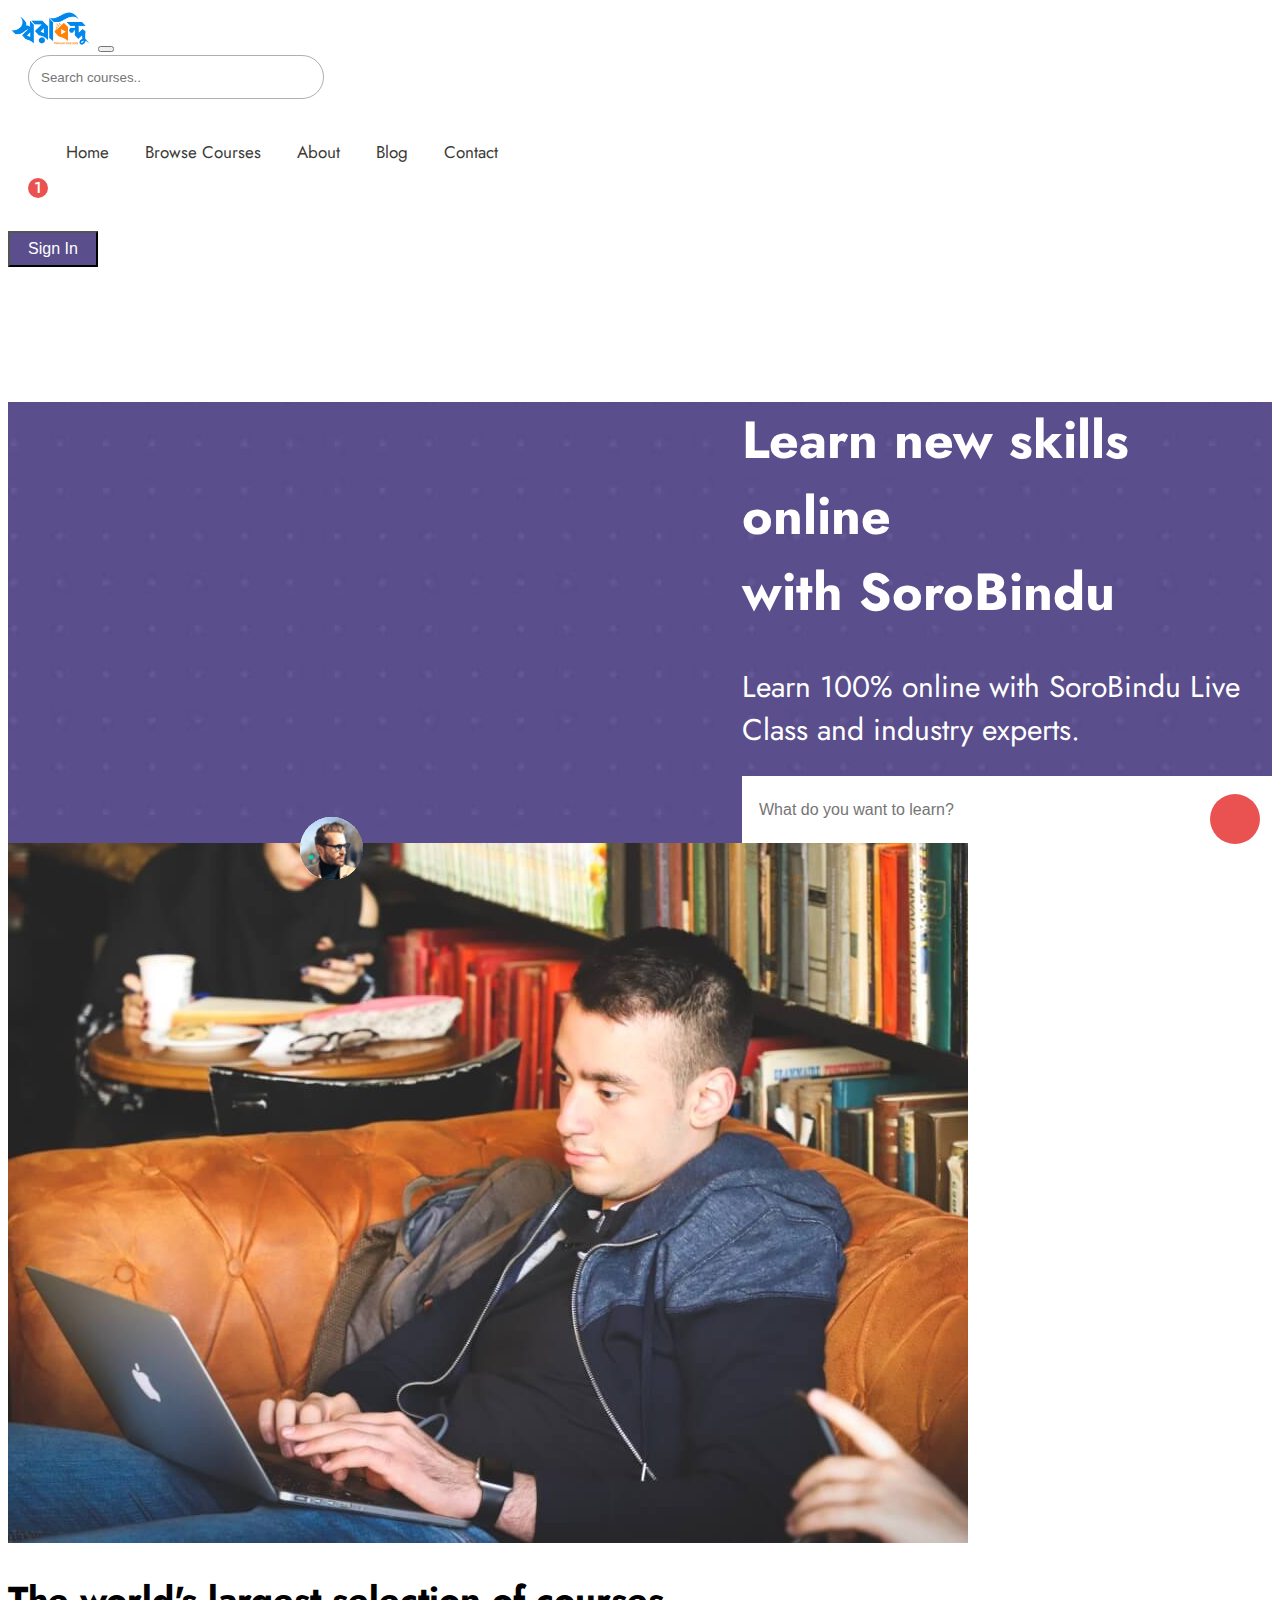
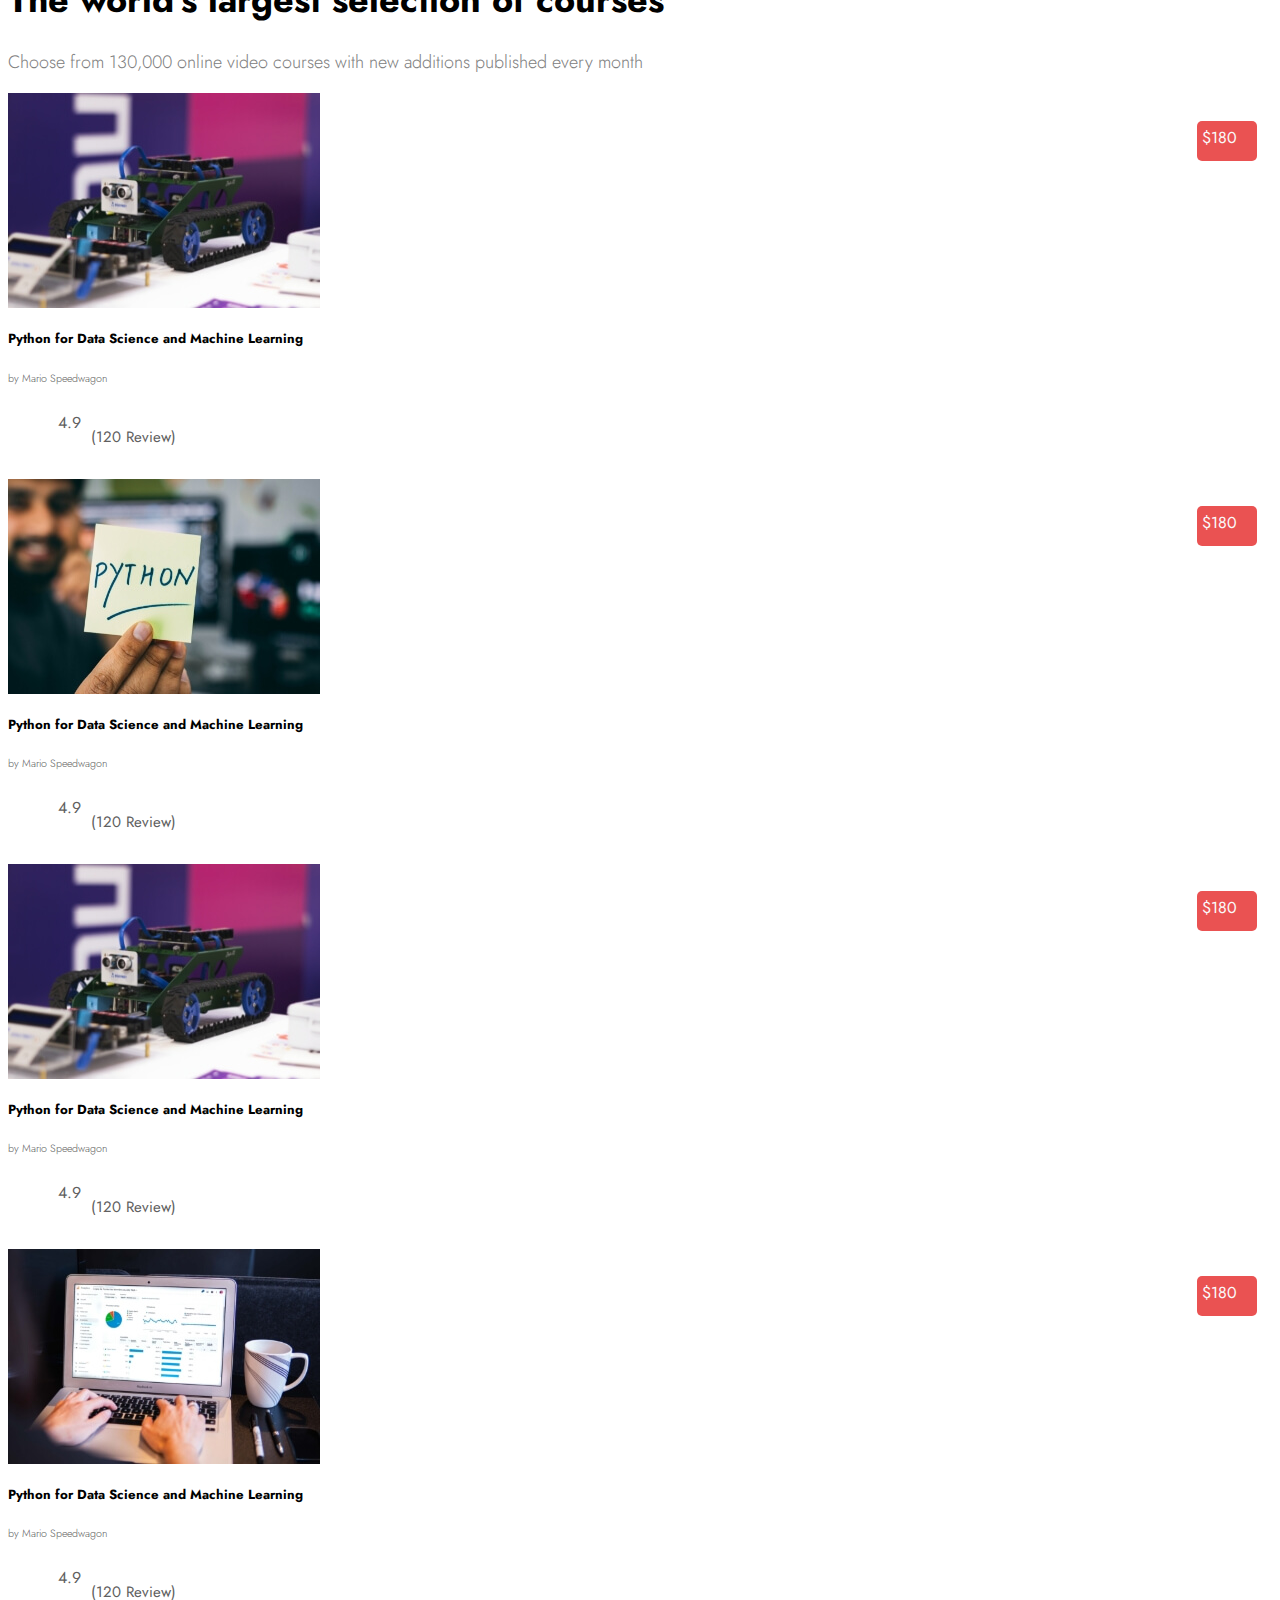
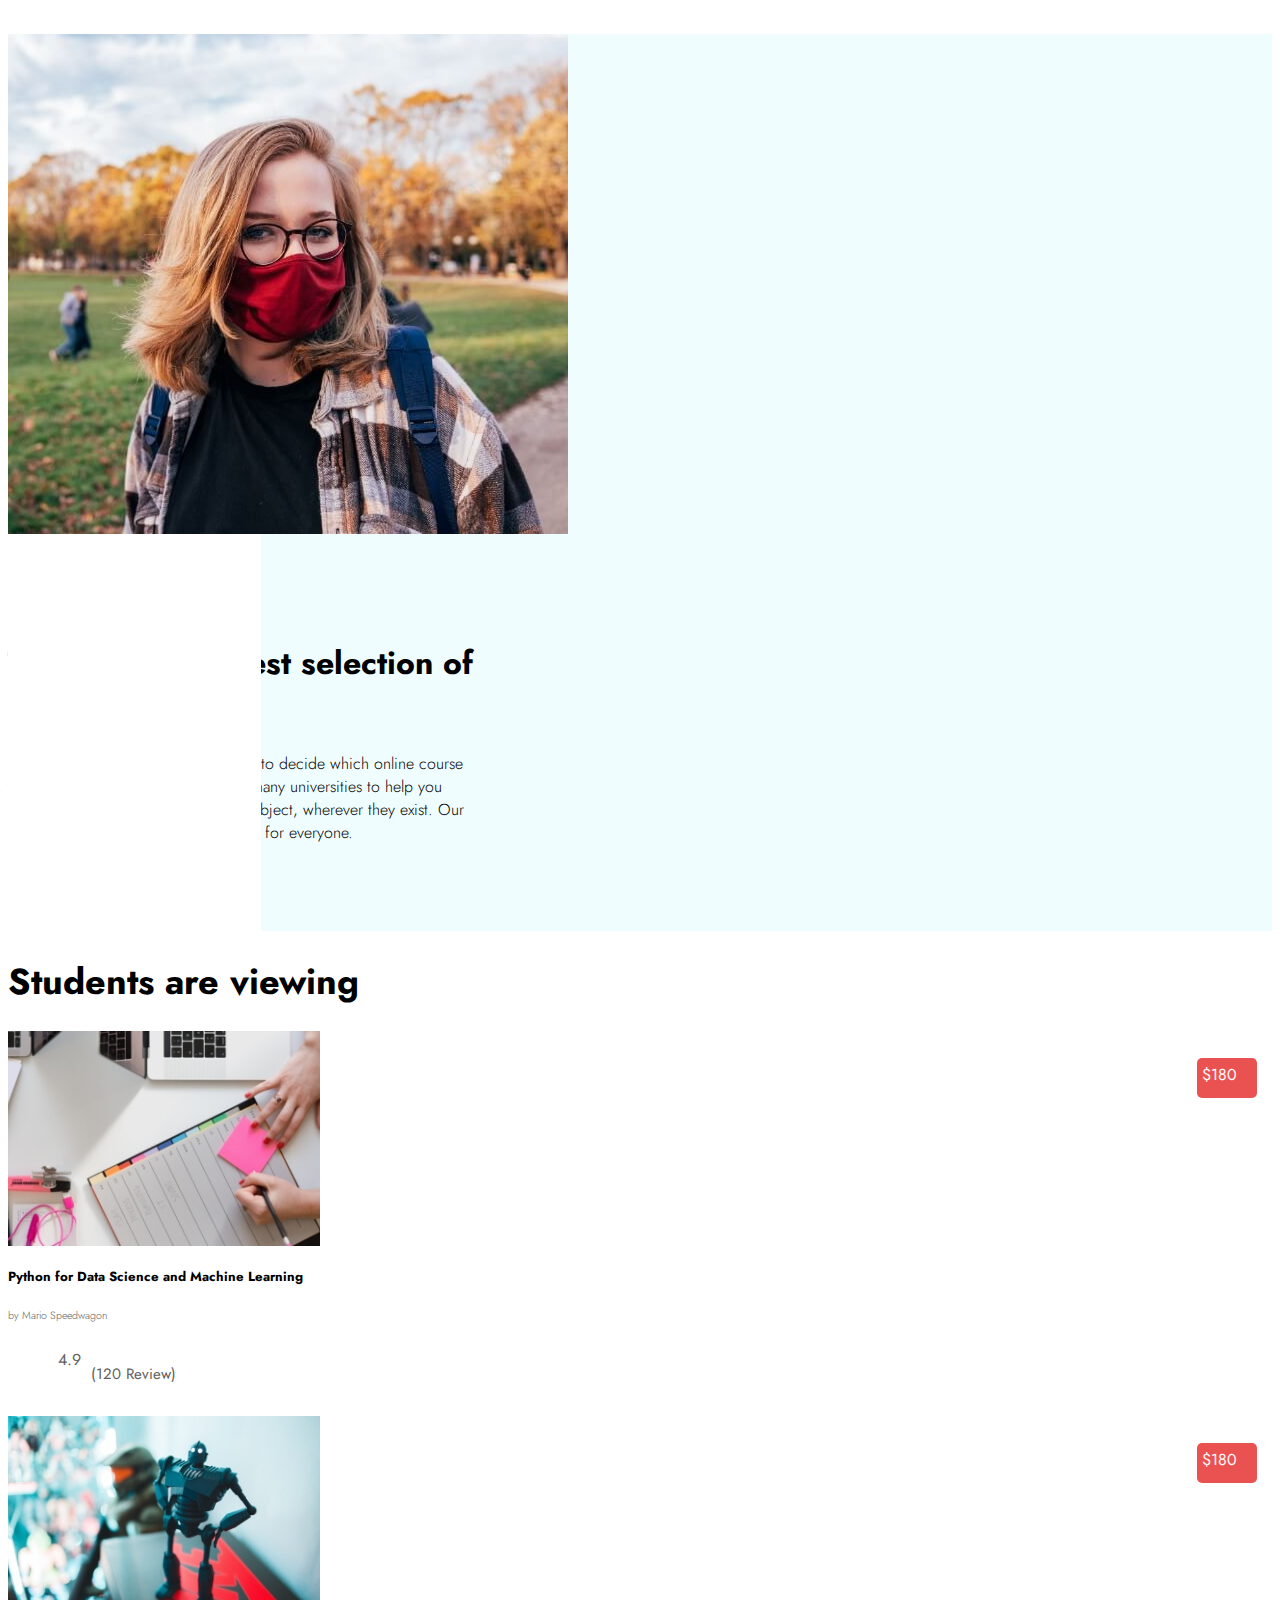
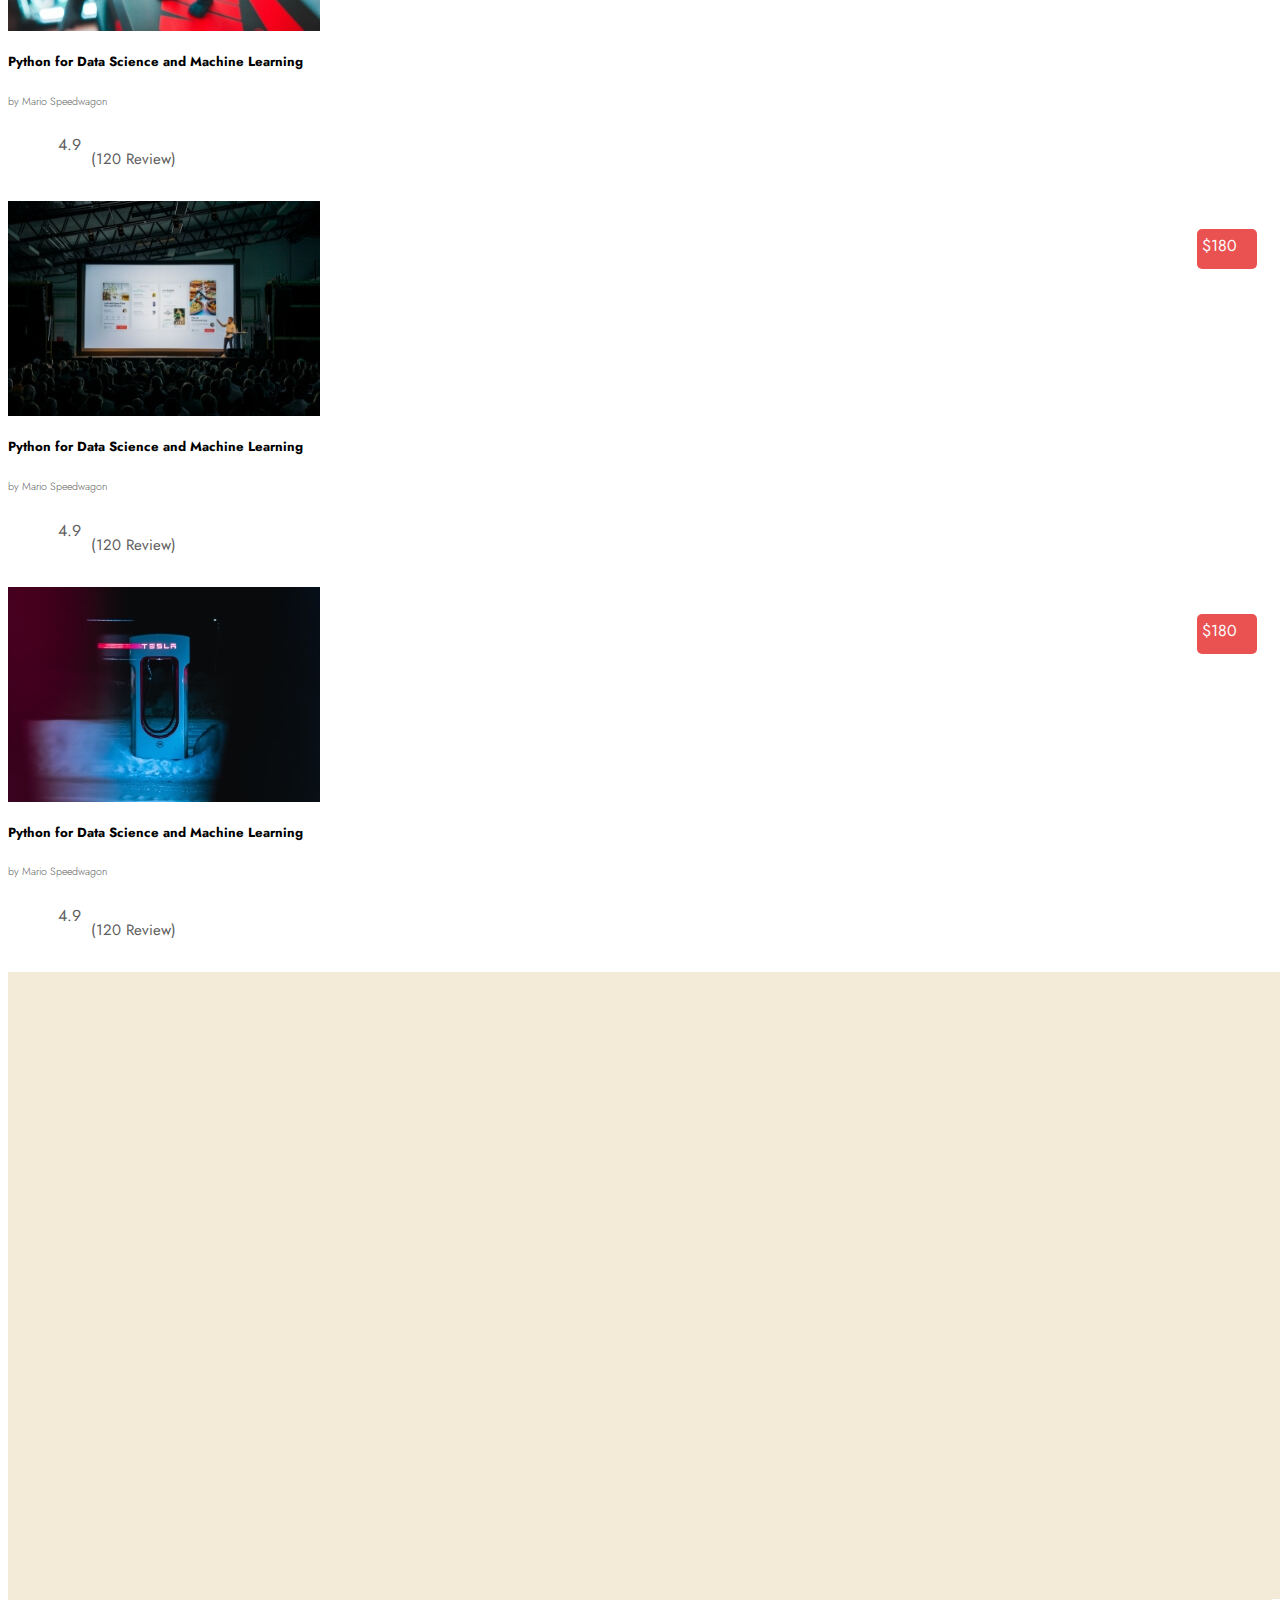
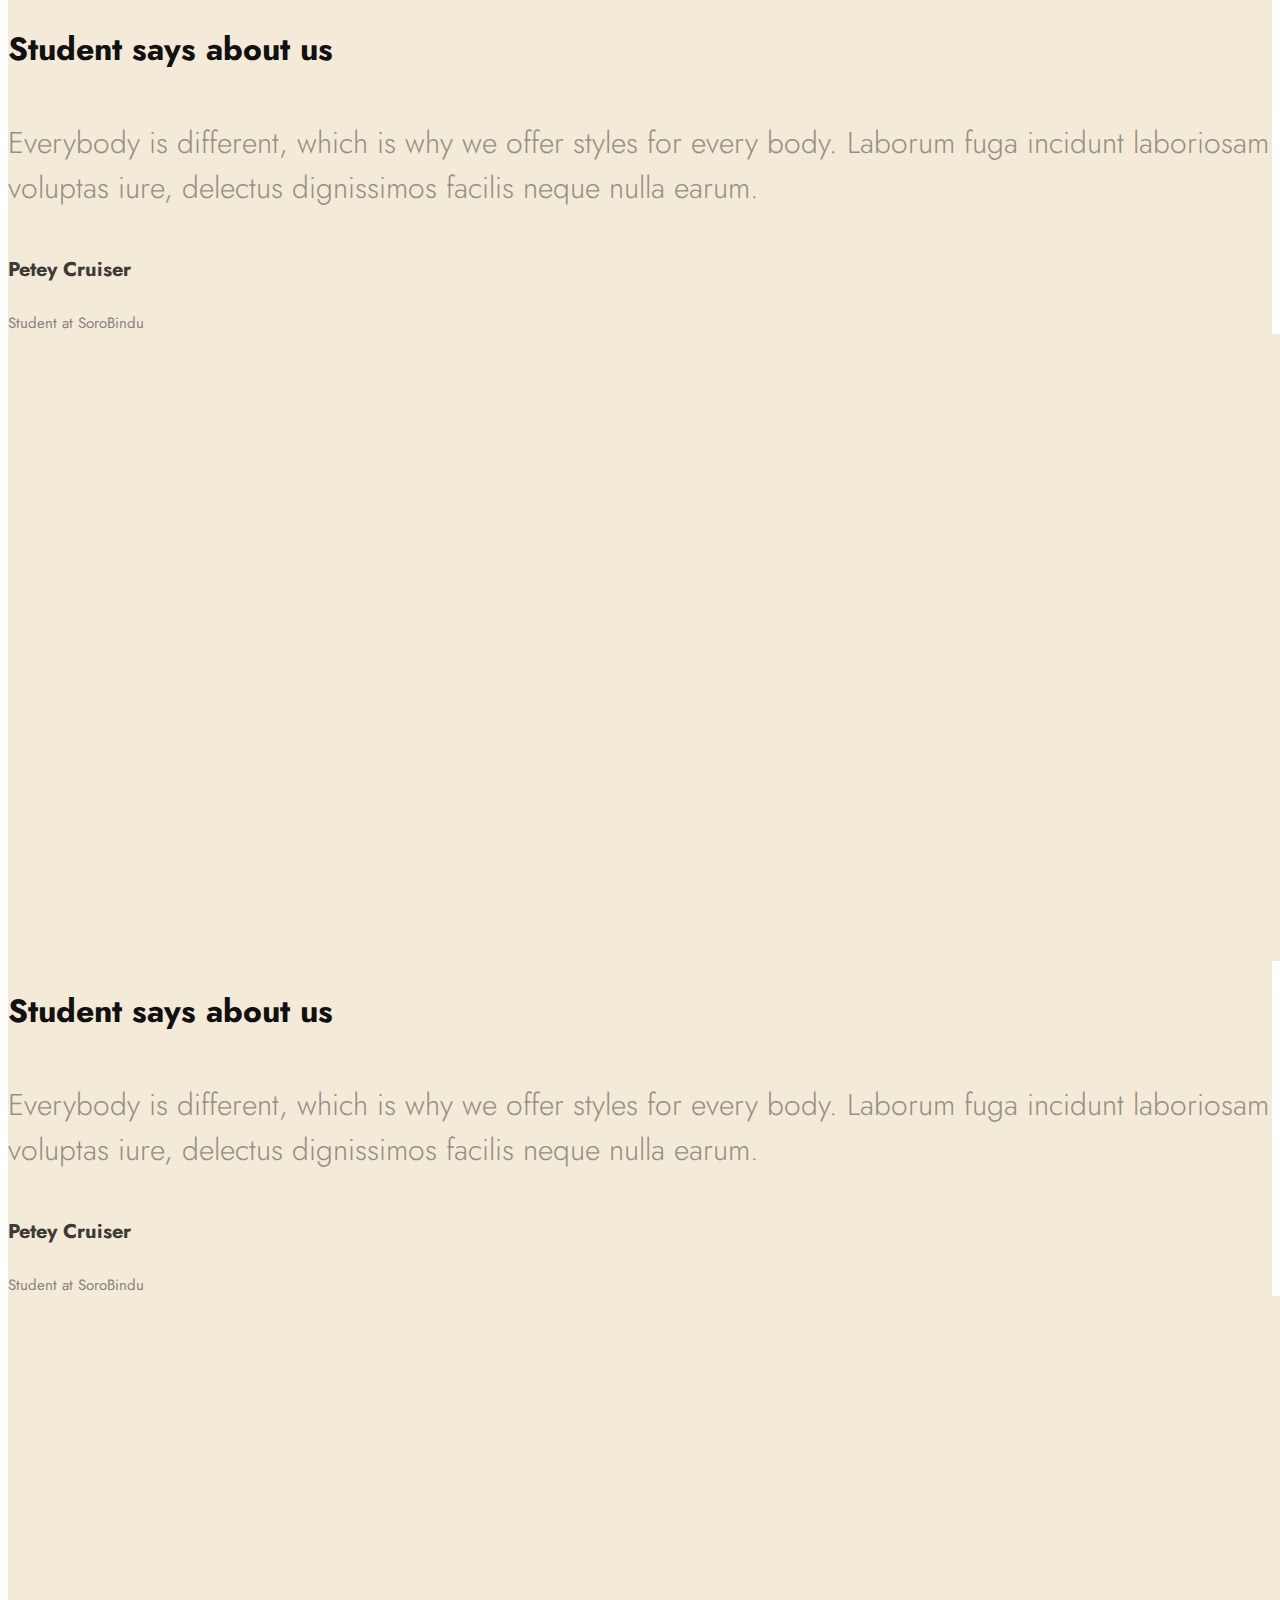
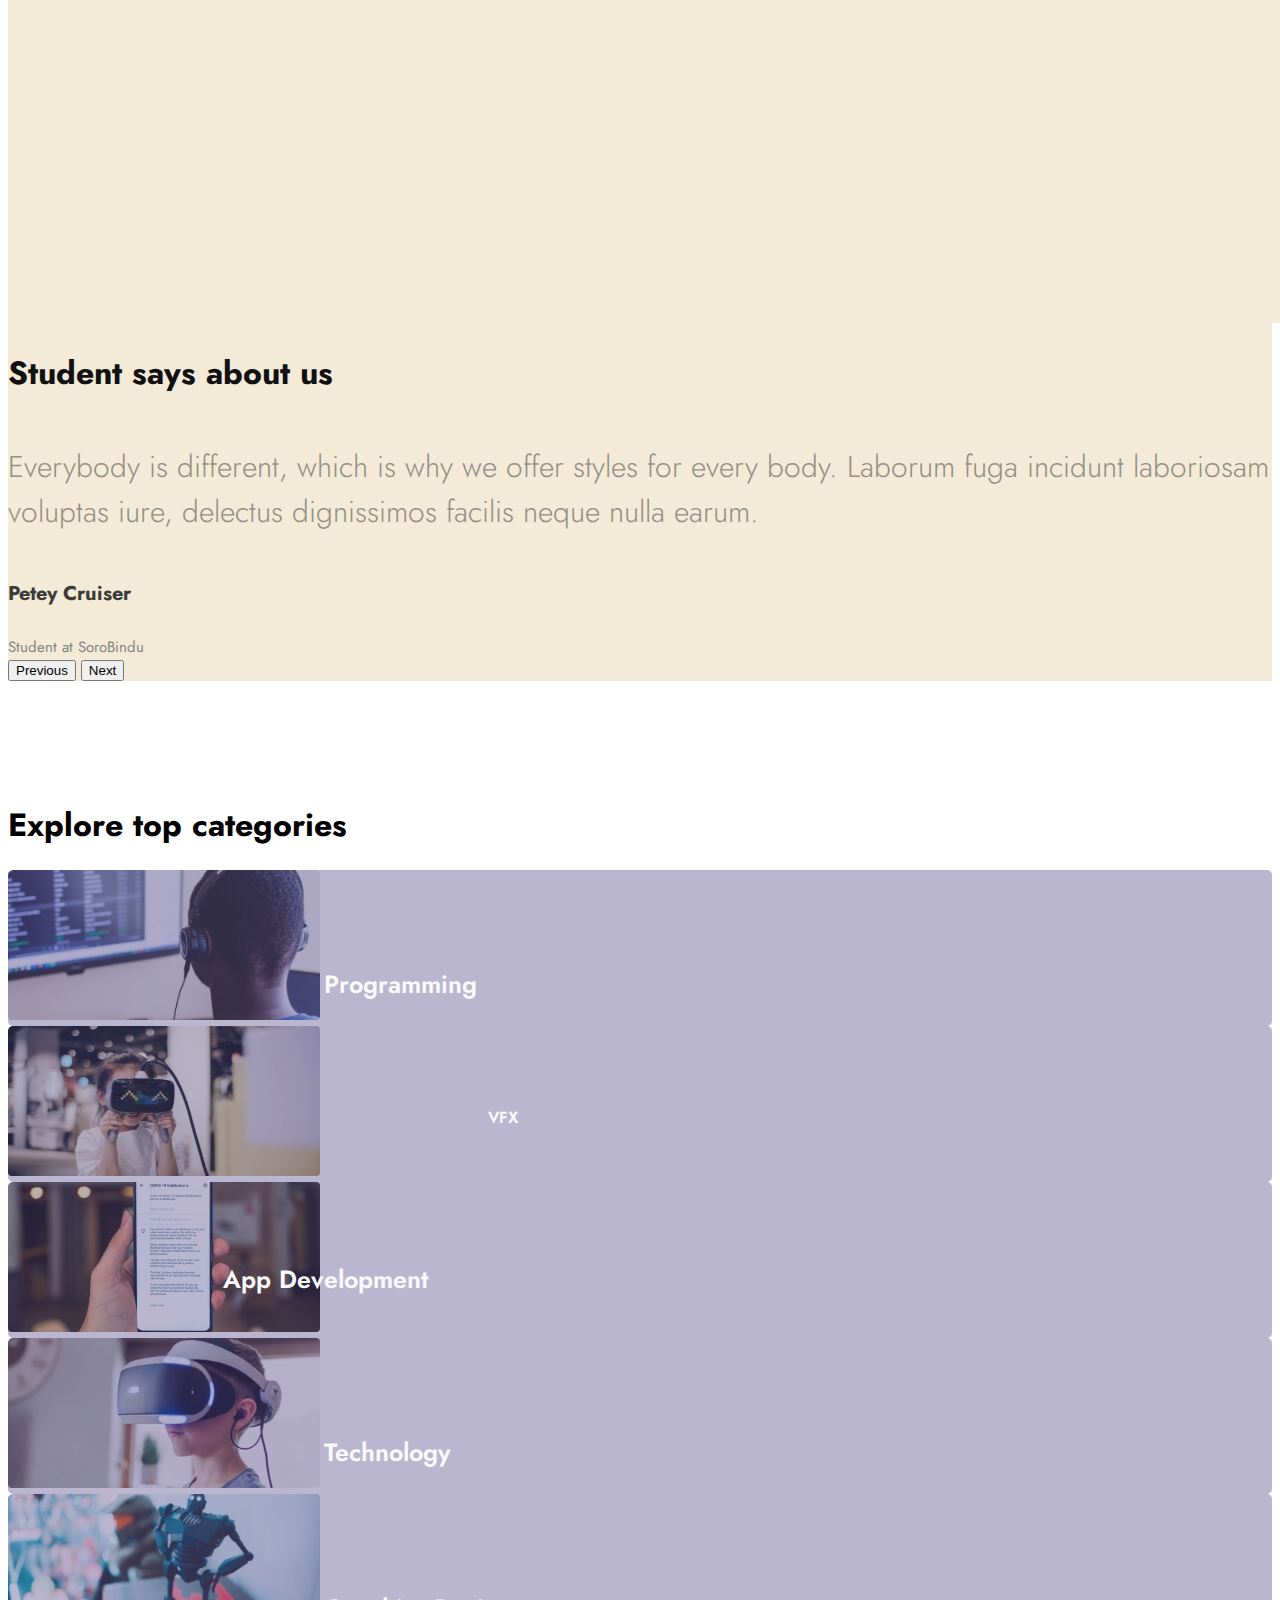
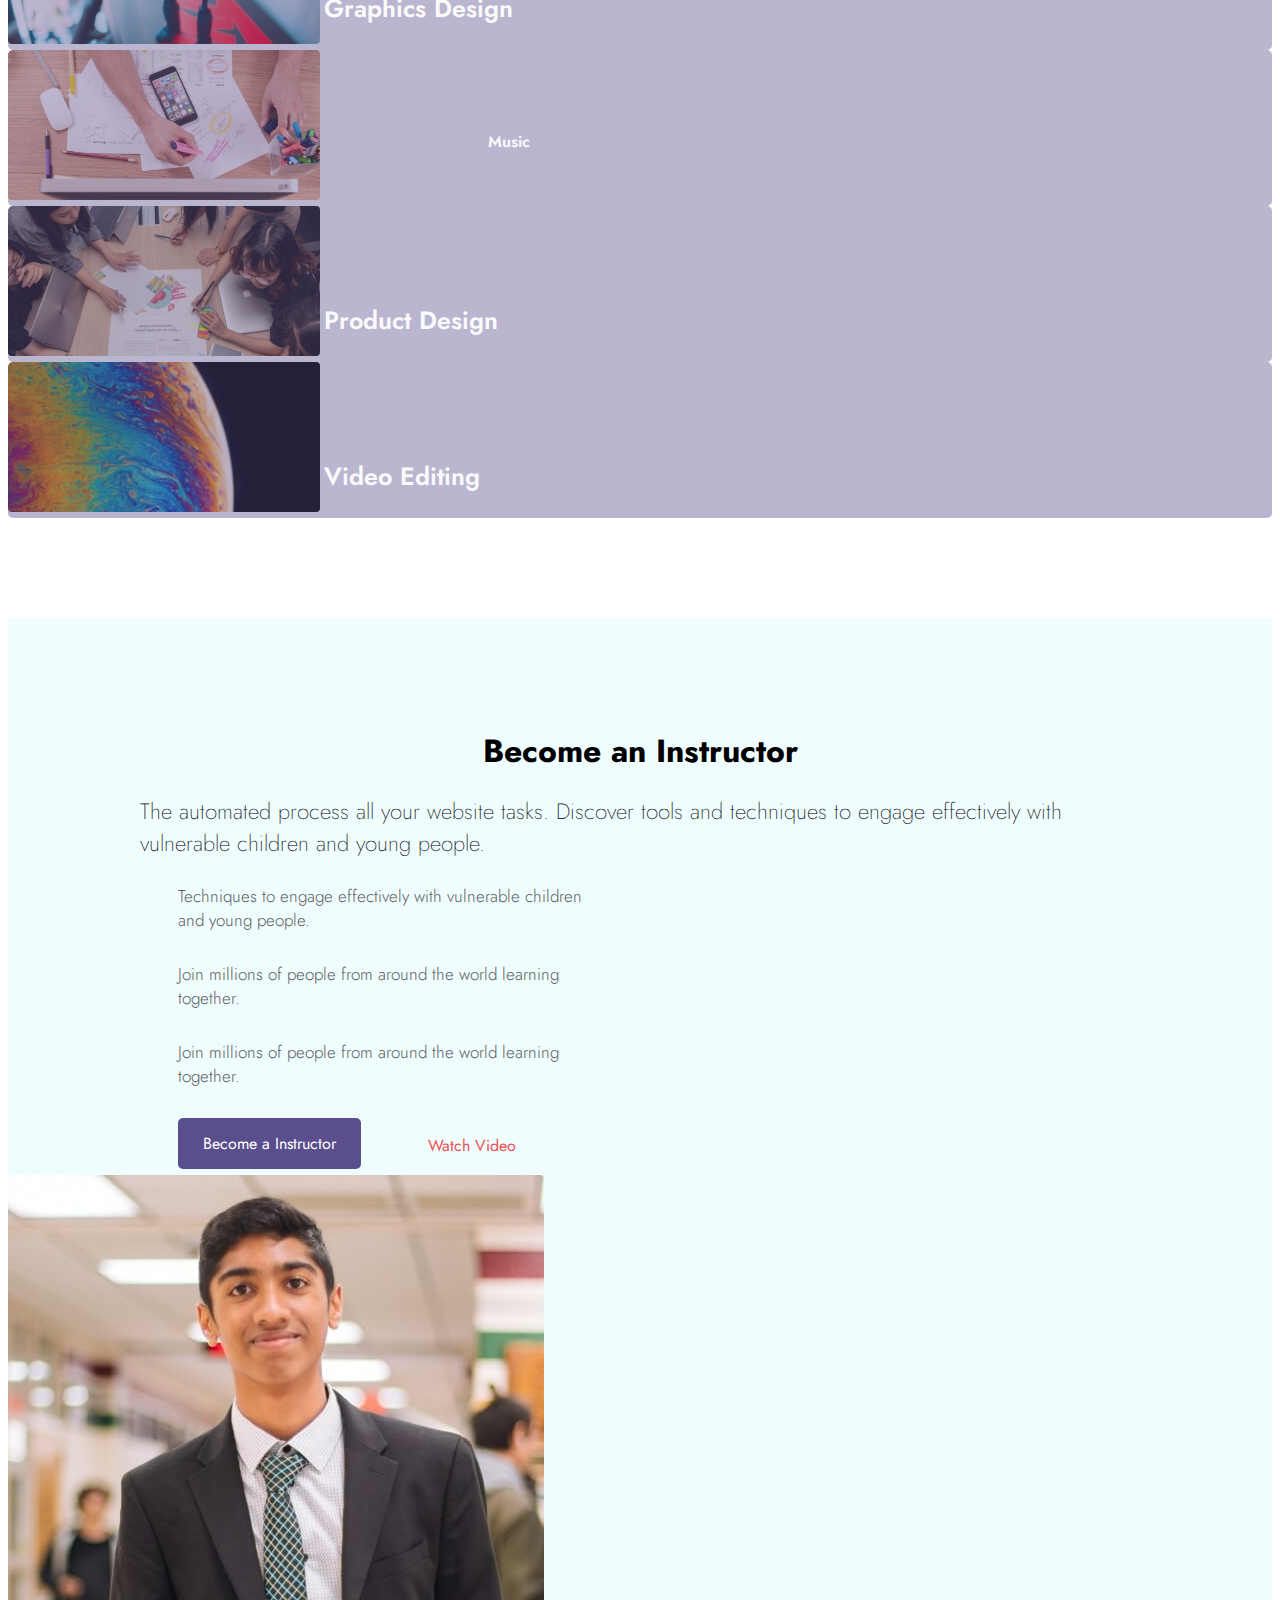
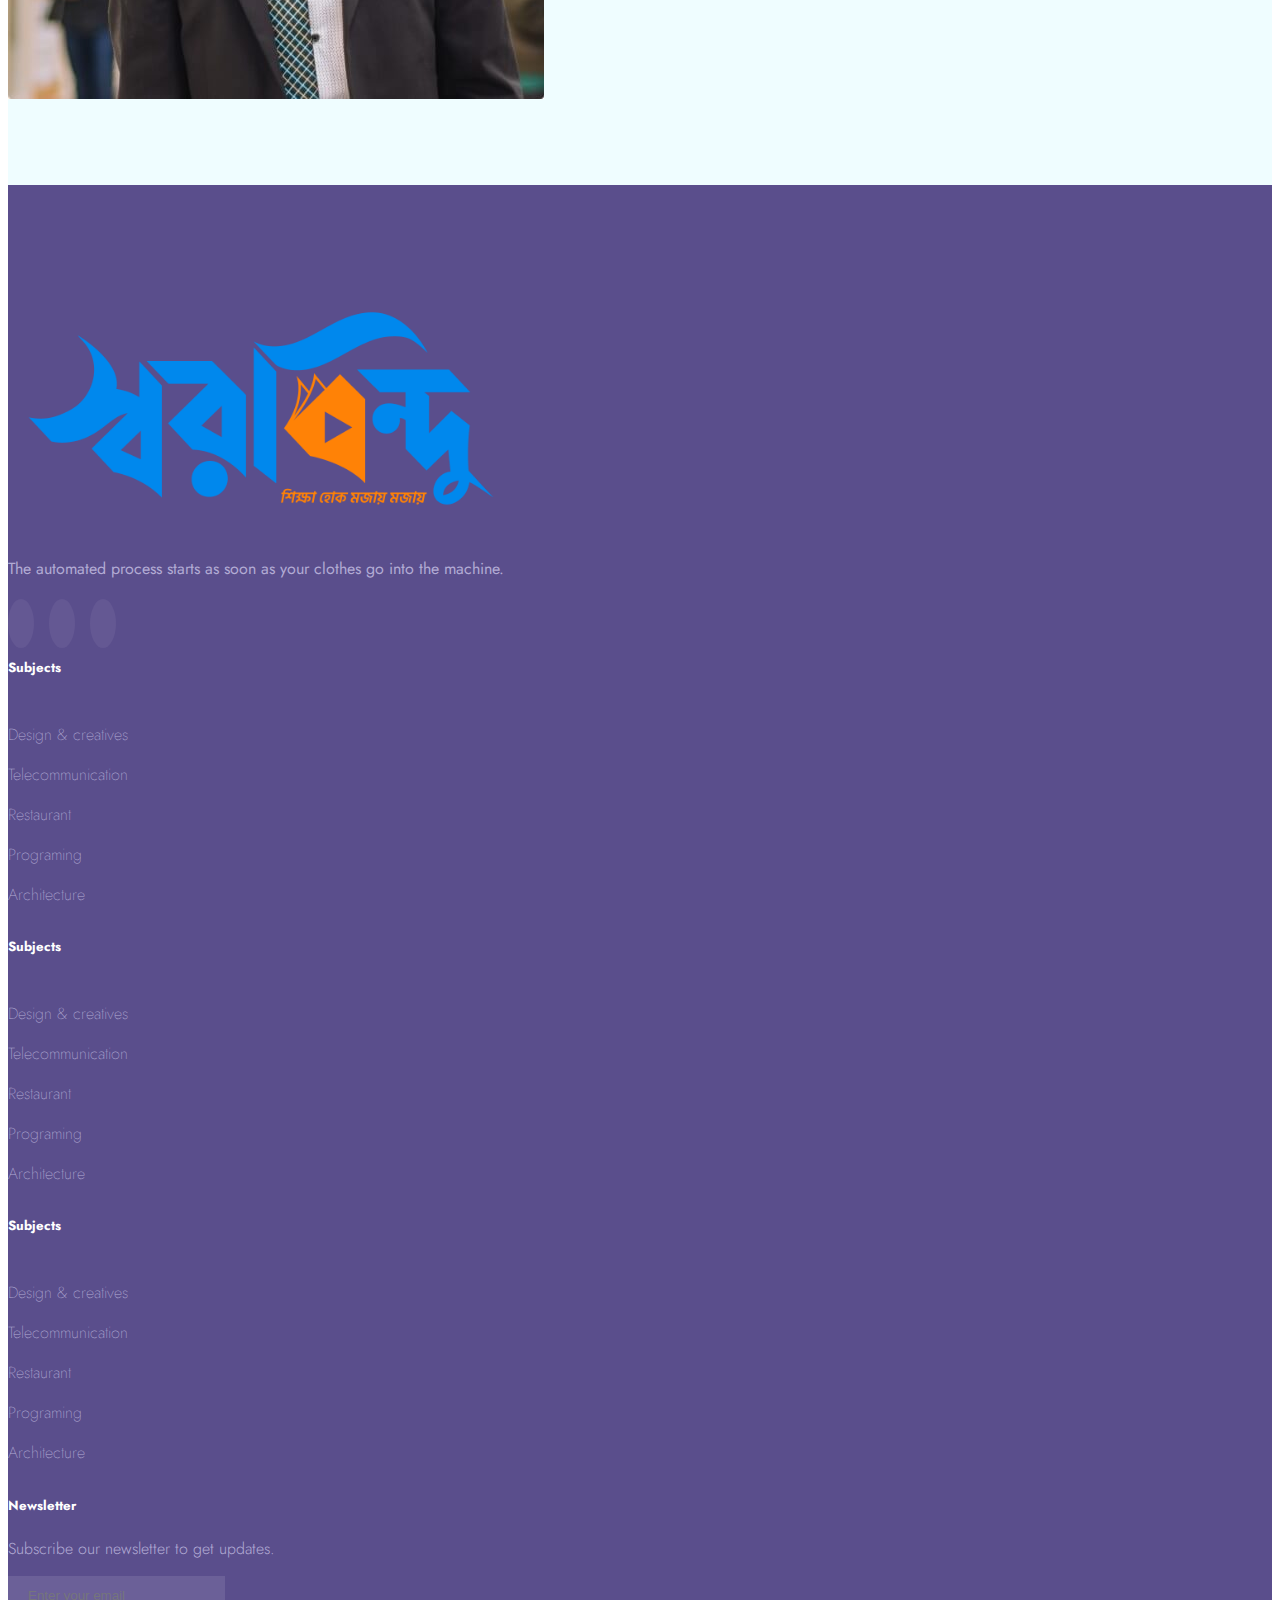
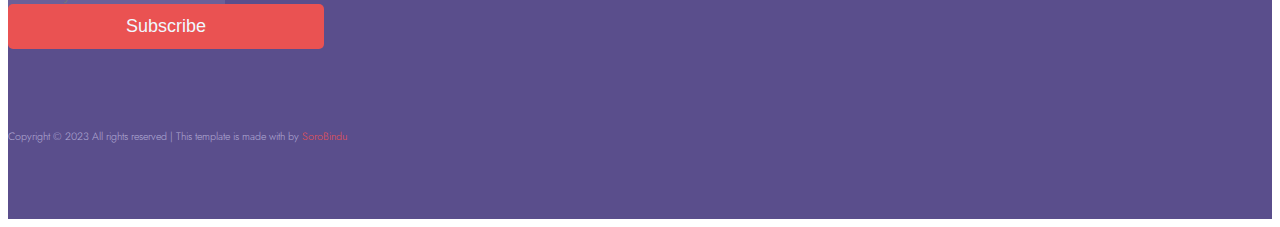
<file: index.html>
<!doctype html>
<html lang="en">
  <head>
    <meta charset="utf-8">
    <meta name="viewport" content="width=device-width, initial-scale=1">
    <title>Home | Page</title>
    <link href="https://cdn.jsdelivr.net/npm/bootstrap@5.3.0-alpha1/dist/css/bootstrap.min.css" rel="stylesheet" integrity="sha384-GLhlTQ8iRABdZLl6O3oVMWSktQOp6b7In1Zl3/Jr59b6EGGoI1aFkw7cmDA6j6gD" crossorigin="anonymous">
    <link rel="preconnect" href="https://fonts.googleapis.com">
    <link rel="preconnect" href="https://fonts.gstatic.com" crossorigin>
    <link href="https://fonts.googleapis.com/css2?family=Jost:ital,wght@0,100;0,200;0,300;0,400;0,500;0,600;1,100;1,200;1,300;1,400;1,500&display=swap" rel="stylesheet">
    <link rel="stylesheet" href="https://cdnjs.cloudflare.com/ajax/libs/font-awesome/6.2.1/css/all.min.css" integrity="sha512-MV7K8+y+gLIBoVD59lQIYicR65iaqukzvf/nwasF0nqhPay5w/9lJmVM2hMDcnK1OnMGCdVK+iQrJ7lzPJQd1w==" crossorigin="anonymous" referrerpolicy="no-referrer" />
    <link rel="stylesheet" href="https://cdn.lineicons.com/4.0/lineicons.css" />

    <link rel="icon" type="image/x-icon" href="./img/icon/favicon.png">
    <link rel="stylesheet" href="style.css">
  </head>
  <body>


    <a id="button"></a>
    <!-- //////////////////////Navbar-Section-St\\\\\\\\\\\\\\\\\\\\\\\\ -->

    <header class="sticky-top shadow-lg bg-white">
  
        <nav class="navbar navbar-expand-md navbar-light py-0">
              <div class="container">
        
                <a class="navbar-logo" href="#"><img src="./img/logo/Sorobindu_Lettermark-logo.png" alt=""></a>
                <button class="navbar-toggler d-lg-none" type="button" data-bs-toggle="collapse" data-bs-target="#collapsibleNavId" aria-controls="collapsibleNavId"
                    aria-expanded="false" aria-label="Toggle navigation">
                    <span class="navbar-toggler-icon"></span>
                </button>
                <div class="collapse navbar-collapse" id="collapsibleNavId">
                    <div class="search">
                        <span class="fa fa-search"></span>
                        <input placeholder="Search courses..">
                      </div>
                    <ul class="my-nav ms-auto mt-2 mt-lg-0">
                        <li><a class="underline" href="./index.html">Home</a></li>
                        <li><a class="underline" href="#">Browse Courses</a></li>
                        <li><a class="underline" href="./about.html">About</a></li>
                        <li><a class="underline" href="#">Blog</a>
                          <ul>
                            <li><a href="#">Blog</a></li>
                            <li><a href="#">Blog Details</a></li>
                            <li><a href="#">Element</a></li>
                          </ul>
                        </li>
                        <li><a class="underline" href="./contact.html">Contact</a></li>
                    </ul>

                    <div class="cart-icon">
                      <a href="#">
                        <i class="fa-solid fa-cart-shopping"></i>
                        <span>1</span>
                      </a>
                    </div>
                  
                    <button class="btn my-btn my-2 my-sm-0" type="submit">Sign In</button>
                </div>
          </div>
        </nav>
      </header>

<!-- /////////////////////Navbar-Section-End\\\\\\\\\\\\\\\\\\ -->


<!-- /* /////////////////Banner-Hero-Section-St\\\\\\\\\\\ */ -->

    <section class="hero-section">
        <div class="container-fluid g-0">
            <div class="row g-0">
                <div class="col-lg-6 hero-bg">

                    <div class="hero-content">
                        <h1>Learn new skills online<br>with SoroBindu</h1>
                        <p>Learn 100% online with SoroBindu Live Class and industry experts.</p>
        
                                      <!-- search bar  -->
                      <div class="input-group mb-3">
                        <input type="text" class="search-input" placeholder="What do you want to learn?" >
                        <!-- search bar btn  -->
                        <button class="btn search-btn" type="button">
                          <i class="fa-solid fa-magnifying-glass"></i>
                        </button>
                      </div>
                      </div>

                </div>
                <div class="col-lg-6">
                    <div class="banner-image">
                        <img src="./img/hero/h1_hero1.jpg" alt="">
                    </div>
                </div>
            </div>
        </div>
    </section>

<!-- /* /////////////////Banner-Hero-Section-End\\\\\\\\\\\ */ -->

    

<!-- /* /////////////////Testimonial-Section-1-St\\\\\\\\\\\ */ -->
     <section class="bg-white py-5">
        <div class="coursel-title text-center pt-5 pb-4">
            <h1>The world's largest selection of courses</h1>
            <p>Choose from 130,000 online video courses with new additions published every month</p>
        </div>
        <div class="container">
            <div class="row">
                <div class="col-lg-3 left-arrow">
                    <div class="coursel-content">
                        <img class="bg-opacity-100" src="./img/./gallery/courses2.jpg" alt="">
                        <h5 class="card-text">Python for Data Science and
                            Machine Learning</h5>
                            <h6>by Mario Speedwagon</h6>
                            <div class="coursel-rating">
                                <ul>
                                    <li><a href="#"><i class="fa-solid fa-star"></i></a></li>
                                    <li><a href="#"><i class="fa-solid fa-star"></i></a></li>
                                    <li><a href="#"><i class="fa-solid fa-star"></i></a></li>
                                    <li><a href="#"><i class="fa-solid fa-star"></i></a></li>
                                    <li><a href="#"><i class="fa-solid fa-star"></i></a></li>
                                    <li><span>4.9</span></li>
                                    <li> <a href="#"><p>(120 Review)</p></a></li>
                                </ul>
                               
                            </div>
                    </div>
                      </div>

                <div class="col-lg-3">
                    <div class="coursel-content">
                        <img src="./img/./gallery/courses1.jpg" alt="">
                        <h5 class="card-text">Python for Data Science and
                            Machine Learning</h5>
                            <h6>by Mario Speedwagon</h6>
                            <div class="coursel-rating">
                                <ul>
                                    <li><a href="#"><i class="fa-solid fa-star"></i></a></li>
                                    <li><a href="#"><i class="fa-solid fa-star"></i></a></li>
                                    <li><a href="#"><i class="fa-solid fa-star"></i></a></li>
                                    <li><a href="#"><i class="fa-solid fa-star"></i></a></li>
                                    <li><a href="#"><i class="fa-solid fa-star"></i></a></li>
                                    <li><span>4.9</span></li>
                                    <li> <a href="#"><p>(120 Review)</p></a></li>
                                </ul>
                               
                            </div>
                    </div>
                      </div>

                <div class="col-lg-3">
                    <div class="coursel-content">
                        <img src="./img/./gallery/courses2.jpg" alt="">
                        <h5 class="card-text">Python for Data Science and
                            Machine Learning</h5>
                            <h6>by Mario Speedwagon</h6>
                            <div class="coursel-rating">
                                <ul>
                                    <li><a href="#"><i class="fa-solid fa-star"></i></a></li>
                                    <li><a href="#"><i class="fa-solid fa-star"></i></a></li>
                                    <li><a href="#"><i class="fa-solid fa-star"></i></a></li>
                                    <li><a href="#"><i class="fa-solid fa-star"></i></a></li>
                                    <li><a href="#"><i class="fa-solid fa-star"></i></a></li>
                                    <li><span>4.9</span></li>
                                    <li> <a href="#"><p>(120 Review)</p></a></li>
                                </ul>
                               
                            </div>
                    </div>
                      </div>

                <div class="col-lg-3 right-arrow">
                    <div class="coursel-content">
                        <img src="./img/./gallery/courses3.jpg" alt="">
                        <h5 class="card-text">Python for Data Science and
                            Machine Learning</h5>
                            <h6>by Mario Speedwagon</h6>
                            <div class="coursel-rating">
                                <ul>
                                    <li><a href="#"><i class="fa-solid fa-star"></i></a></li>
                                    <li><a href="#"><i class="fa-solid fa-star"></i></a></li>
                                    <li><a href="#"><i class="fa-solid fa-star"></i></a></li>
                                    <li><a href="#"><i class="fa-solid fa-star"></i></a></li>
                                    <li><a href="#"><i class="fa-solid fa-star"></i></a></li>
                                    <li><span>4.9</span></li>
                                    <li> <a href="#"><p>(120 Review)</p></a></li>
                                </ul>
                               
                            </div>
                    </div>
                      </div>
                </div>
                
            </div>
        </div>
     </section>

<!-- /* /////////////////Testimonial-Section-1-End\\\\\\\\\\\ */ -->


<!-- /* /////////////////About-Section-St\\\\\\\\\\\ */ -->

        <section class="about-section">
           <div class="container">
            <div class="row">
                <div class="col-lg-6">
                    <div class="about-image">
                        <img src="./img/gallery/about1.jpg" alt="">
                    </div>
                </div>

                <div class="col-lg-6">
                    <div class="about-content">
                        <h1>The world's largest selection of <br> online courses</h1>
                        <p>Millions of people have used Kingster to decide which online course to take. We aggregate courses from many universities to help you find the best courses on almost any subject, wherever they exist. Our goal is to make online education work for everyone.
                        </p>
                       <div class="about-button">
                        <a href="#">Browse Courses</a>
                       </div>
                    </div>
                   </div>

            </div>
           </div>
        
        </section>

<!-- //////////////////About-Section-End\\\\\\\\\\\\\\\\\  -->


<!-- /* /////////////////Testimonial-Section-2-St\\\\\\\\\\\ */ -->

     <section class="bg-white py-4">
        <div class="coursel-title text-center pt-5 pb-4">
            <h1>Students are viewing</h1>
           
        </div>
        <div class="container">
            <div class="row">
                <div class="col-lg-3 left-arrow">
                    <div class="coursel-content">
                        <img src="./img/./gallery/courses5.jpg" alt="">
                        <h5 class="card-text">Python for Data Science and
                            Machine Learning</h5>
                            <h6>by Mario Speedwagon</h6>
                            <div class="coursel-rating">
                                <ul>
                                    <li><a href="#"><i class="fa-solid fa-star"></i></a></li>
                                    <li><a href="#"><i class="fa-solid fa-star"></i></a></li>
                                    <li><a href="#"><i class="fa-solid fa-star"></i></a></li>
                                    <li><a href="#"><i class="fa-solid fa-star"></i></a></li>
                                    <li><a href="#"><i class="fa-solid fa-star"></i></a></li>
                                    <li><span>4.9</span></li>
                                    <li> <a href="#"><p>(120 Review)</p></a></li>
                                </ul>
                               
                            </div>
                    </div>
                      </div>

                <div class="col-lg-3">
                    <div class="coursel-content">
                        <img src="./img/./gallery/courses6.jpg" alt="">
                        <h5 class="card-text">Python for Data Science and
                            Machine Learning</h5>
                            <h6>by Mario Speedwagon</h6>
                            <div class="coursel-rating">
                                <ul>
                                    <li><a href="#"><i class="fa-solid fa-star"></i></a></li>
                                    <li><a href="#"><i class="fa-solid fa-star"></i></a></li>
                                    <li><a href="#"><i class="fa-solid fa-star"></i></a></li>
                                    <li><a href="#"><i class="fa-solid fa-star"></i></a></li>
                                    <li><a href="#"><i class="fa-solid fa-star"></i></a></li>
                                    <li><span>4.9</span></li>
                                    <li> <a href="#"><p>(120 Review)</p></a></li>
                                </ul>
                               
                            </div>
                    </div>
                      </div>

                <div class="col-lg-3">
                    <div class="coursel-content">
                        <img src="./img/./gallery/courses7.jpg" alt="">
                        <h5 class="card-text">Python for Data Science and
                            Machine Learning</h5>
                            <h6>by Mario Speedwagon</h6>
                            <div class="coursel-rating">
                                <ul>
                                    <li><a href="#"><i class="fa-solid fa-star"></i></a></li>
                                    <li><a href="#"><i class="fa-solid fa-star"></i></a></li>
                                    <li><a href="#"><i class="fa-solid fa-star"></i></a></li>
                                    <li><a href="#"><i class="fa-solid fa-star"></i></a></li>
                                    <li><a href="#"><i class="fa-solid fa-star"></i></a></li>
                                    <li><span>4.9</span></li>
                                    <li> <a href="#"><p>(120 Review)</p></a></li>
                                </ul>
                               
                            </div>
                    </div>
                      </div>

                <div class="col-lg-3 right-arrow">
                    <div class="coursel-content">
                        <img src="./img/./gallery/courses8.jpg" alt="">
                        <h5 class="card-text">Python for Data Science and
                            Machine Learning</h5>
                            <h6>by Mario Speedwagon</h6>
                            <div class="coursel-rating">
                                <ul>
                                    <li><a href="#"><i class="fa-solid fa-star"></i></a></li>
                                    <li><a href="#"><i class="fa-solid fa-star"></i></a></li>
                                    <li><a href="#"><i class="fa-solid fa-star"></i></a></li>
                                    <li><a href="#"><i class="fa-solid fa-star"></i></a></li>
                                    <li><a href="#"><i class="fa-solid fa-star"></i></a></li>
                                    <li><span>4.9</span></li>
                                    <li> <a href="#"><p>(120 Review)</p></a></li>
                                </ul>
                               
                            </div>
                    </div>
                      </div>
                </div>
                
            </div>
        </div>
     </section>

<!-- /* /////////////////Testimonial-Section-2-end\\\\\\\\\\\ */ -->

<!-- ///////////////About-carousel-section-st\\\\\\\\\\\\\ -->
     
    <section class="bg-warnin">
           
        <div class="container">
            <div class="row">
                <div id="carouselExampleCaptions" class="carousel slide"  data-bs-ride="carousel" data-interval="1">
                    
                    <div class="carousel-inner">
                      <div class="carousel-item active">
                        <img src="./Untitled.png" class="d-block w-100" alt="...">
                        <div class="carousel-caption d-none d-md-block">
                            <h1>Student says about us</h1>
                          <p>Everybody is different, which is why we offer styles for every body. Laborum fuga incidunt laboriosam voluptas iure, delectus dignissimos facilis neque nulla earum.</p>
                        <div class="carouser-content">
                            <img src="./img/gallery/founder-img.png" alt="">
                            <h4>Petey Cruiser</h4>
                            <span>Student at SoroBindu</span>
                        </div>
                        </div>
                      </div>
                      <div class="carousel-item">
                        <img src="./Untitled.png" class="d-block w-100" alt="...">
                        <div class="carousel-caption d-none d-md-block">
                            <h1>Student says about us</h1>
                            <p>Everybody is different, which is why we offer styles for every body. Laborum fuga incidunt laboriosam voluptas iure, delectus dignissimos facilis neque nulla earum.</p>
                          <div class="carouser-content">
                            <img src="./img/gallery/founder-img.png" alt="">
                            <h4>Petey Cruiser</h4>
                            <span>Student at SoroBindu</span>
                        </div>
                        </div>
                      </div>
                      <div class="carousel-item">
                        <img src="./Untitled.png" class="d-block w-100" alt="...">
                        <div class="carousel-caption d-none d-md-block">
                            <h1>Student says about us</h1>
                            <p>Everybody is different, which is why we offer styles for every body. Laborum fuga incidunt laboriosam voluptas iure, delectus dignissimos facilis neque nulla earum.</p>
                          <div class="carouser-content">
                            <img src="./img/gallery/founder-img.png" alt="">
                            <h4>Petey Cruiser</h4>
                            <span>Student at SoroBindu</span>
                        </div>
                        </div>
                      </div>
                    </div>
                    <button class="carousel-control-prev" type="button" data-bs-target="#carouselExampleCaptions" data-bs-slide="prev">
                      <span class="carousel-control-prev-icon" aria-hidden="true"></span>
                      <span class="visually-hidden">Previous</span>
                    </button>
                    <button class="carousel-control-next" type="button" data-bs-target="#carouselExampleCaptions" data-bs-slide="next">
                      <span class="carousel-control-next-icon" aria-hidden="true"></span>
                      <span class="visually-hidden">Next</span>
                    </button>
                  </div>
            </div>
        </div>
    </section>

<!-- ///////////////About-carousel-section-end\\\\\\\\\\\\\ -->


<!-- /* //////////////////Gallery-section-St\\\\\\\\\\\\\\\\\\\\\ */ -->

    <section class="gallery-section bg-white">
        <div class="gallery-title text-center">
            <h1>Explore top categories</h1>
        </div>
        <div class="container">
            <div class="row">
                <div class="col-lg-3">
                    <div class="gallery-sub-inner">
                        <div class="gallery-content mt-5">
                            <img src="./img/gallery/categories1.jpg" alt="Programming">
                           <div class="gallery-inner">
                            <h5>Programming</h5>
                            <a href="#">View Courses</a>
                           </div>
                        </div>
                    </div>
                   
                </div>

                <div class="col-lg-3">
                    <div class="gallery-sub-inner">
                        <div class="gallery-content mt-5">
                            <img src="./img/gallery/categories2.jpg" alt="VFX">
                           <div class="gallery-inner">
                            <h4>VFX</h4>
                            <a href="#">View Courses</a>
                           </div>
                        </div>
                    </div>
                    
                </div>

                <div class="col-lg-3">
                    <div class="gallery-sub-inner">
                        <div class="gallery-content mt-5">
                            <img src="./img/gallery/categories3.jpg" alt="App Development">
                           <div class="gallery-inner">
                            <h3>App Development</h3>
                            <a href="#">View Courses</a>
                           </div>
                        </div>
                    </div>
                    
                </div>

                <div class="col-lg-3">
                    <div class="gallery-sub-inner">
                        <div class="gallery-content mt-5">
                            <img src="./img/gallery/categories4.jpg" alt="Technology">
                           <div class="gallery-inner">
                            <h5>Technology</h5>
                            <a href="#">View Courses</a>
                           </div>
                        </div>
                    </div>
                    
                </div>

            </div>
            <div class="row">

                <div class="col-lg-3">
                    <div class="gallery-sub-inner">
                        <div class="gallery-content mt-4">
                            <img src="./img/gallery/categories5.jpg" alt="Graphics Design">
                           <div class="gallery-inner">
                            <h5>Graphics Design</h5>
                            <a href="#">View Courses</a>
                           </div>
                        </div>
                    </div>
                    
                </div>

                <div class="col-lg-3">
                    <div class="gallery-sub-inner">
                        <div class="gallery-content mt-4">
                            <img src="./img/gallery/categories6.jpg" alt="Music">
                           <div class="gallery-inner">
                            <h4>Music</h4>
                            <a href="#">View Courses</a>
                           </div>
                        </div>
                    </div>
                    
                </div>

                <div class="col-lg-3">
                    <div class="gallery-sub-inner">
                        <div class="gallery-content mt-4">
                            <img src="./img/gallery/categories7.jpg" alt="Product Design">
                           <div class="gallery-inner">
                            <h5>Product Design</h5>
                            <a href="#">View Courses</a>
                           </div>
                        </div>
                    </div>
                    <div class="gallery-button">
                        
                    </div>
                    
                </div>

                <div class="col-lg-3">
                    <div class="gallery-sub-inner">
                        <div class="gallery-content mt-4">
                            <img src="./img/gallery/categories8.jpg" alt="Video Editing">
                           <div class="gallery-inner">
                            <h5>Video Editing</h5>
                            <a href="#">View Courses</a>
                           </div>
                        </div>
                    </div>
                </div>
                
            </div>
        </div>
    </section>

<!-- /* //////////////////Gallery-section-St\\\\\\\\\\\\\\\\\\\\\ */ -->


<!-- /* /////////////////////Post-Section-St\\\\\\\\\\\\\\\\\\\\\\\\\\\\ */ -->

    <section class="post-section">
        <div class="container">
            <div class="row">
                <div class="col-lg-6">
                    <div class="post-content">
                        <h1>Become an Instructor</h1>
                        <p>The automated process all your website tasks. Discover tools and techniques to engage effectively with vulnerable children and young people.</p>
                    </div>
                    <div class="post-text">
                        <span><i class="fa-solid fa-check"></i></span>
                        <p>Techniques to engage effectively with vulnerable children <br> and young people.</p>
                        <span><i class="fa-solid fa-check"></i></span>
                        <p>Join millions of people from around the world learning <br> together.</p>
                       <span> <i class="fa-solid fa-check"></i></span>
                       <p>Join millions of people from around the world learning <br> together.</p>
                    </div>
                    <div class="post-button mt-lg-1">
                        <a href="#">Become a Instructor</a>
                       </div>
                     <div class="post-video-icon">
                      <a href="#"> <i class="fa-solid fa-play"></i></a>
                       <a href="#"><span>Watch Video</span></a>
                     </div>
                </div>
                <div class="col-lg-6">
                    <div class="post-image">
                        <img src="./img/gallery/about2.jpg" alt="">
                    </div>
                </div>
            </div>
        </div>
    </section>

<!-- /* /////////////////////Post-Section-End\\\\\\\\\\\\\\\\\\\\\\\\\\\\ */ -->


<!-- /* /////////////////Back-To-Top-Button-St\\\\\\\\\\\\\\\\\\\\\\\ */ -->


    <section class="animation-btn">
        <div class="animation-aro">
        <a href="#"><span><i class="lni lni-angle-double-up"></i></span></a>
        </div>
    </section>

<!-- /* /////////////////Back-To-Top-Button-End\\\\\\\\\\\\\\\\\\\\\\\ */ -->


<!-- /* /////////////////Footer-Section-St\\\\\\\\\\\\\\\\\\\\\\\ */ -->

    <section class="footer">
        <div class="container">
            <div class="row">
                <div class="col-lg-3">
                    <div class="footer-content">
                        <div class="footer-logo">
                            <img src="./img/logo/Sorobindu_Lettermark-logo.png" alt="">
                        </div>
                        <p>The automated process starts as soon as your
                            clothes go into the machine.</p>
                          
                    </div>
                    <div class="footer-social-icon">
                        <ul>
                            <li><a href="#"><i class="fa-brands fa-twitter"></i></a></li>
                            <li><a href="#"><i class="fa-brands fa-facebook-f"></i></a></li>
                            <li><a href="#"><i class="fa-brands fa-pinterest-p"></i></a></li>
                        </ul>
                    </div>
                </div>
                <div class="col-lg-2">
                    <div class="footer-text">
                        <h5>Subjects</h5>
                        <ul>
                            <li><a href="#">Design & creatives</a></li>
                            <li><a href="#">Telecommunication</a></li>
                            <li><a href="#">Restaurant</a></li>
                            <li><a href="#">Programing</a></li>
                            <li><a href="#">Architecture</a></li>
                        </ul>
                    </div>
                </div>
                <div class="col-lg-2">
                    <div class="footer-text">
                        <h5>Subjects</h5>
                        <ul>
                            <li><a href="#">Design & creatives</a></li>
                            <li><a href="#">Telecommunication</a></li>
                            <li><a href="#">Restaurant</a></li>
                            <li><a href="#">Programing</a></li>
                            <li><a href="#">Architecture</a></li>
                        </ul>
                    </div>
                </div>
                <div class="col-lg-2">
                    <div class="footer-text">
                        <h5>Subjects</h5>
                        <ul>
                            <li><a href="#">Design & creatives</a></li>
                            <li><a href="#">Telecommunication</a></li>
                            <li><a href="#">Restaurant</a></li>
                            <li><a href="#">Programing</a></li>
                            <li><a href="#">Architecture</a></li>
                        </ul>
                    </div>
                </div>
                <div class="col-lg-3">
                    <div class="footer-form">
                        <h5>Newsletter</h5>
                        <p>Subscribe our newsletter to get updates.</p>
                        <form action="#">
                            <input class="form-control" type="email" placeholder="Enter your email"> <br>
                            <button type="submit" class="form-control">Subscribe</button>
                        </form>
                    </div>
                </div>
            </div>
        </div>

                <div class="sub-footer text-center">
                    <h6>Copyright © 2023 All rights reserved | This template is made with <span><i class="fa-solid fa-heart"></i></span> by <span><a href="https://sorobindu.com/">SoroBindu</a></span></h6>
                </div>

    </section>

<!-- /* /////////////////Footer-Section-End\\\\\\\\\\\\\\\\\\\\\\\ */ -->




    
    <script src="https://cdn.jsdelivr.net/npm/bootstrap@5.3.0-alpha1/dist/js/bootstrap.bundle.min.js" integrity="sha384-w76AqPfDkMBDXo30jS1Sgez6pr3x5MlQ1ZAGC+nuZB+EYdgRZgiwxhTBTkF7CXvN" crossorigin="anonymous"></script>
  </body>
</html>
</file>
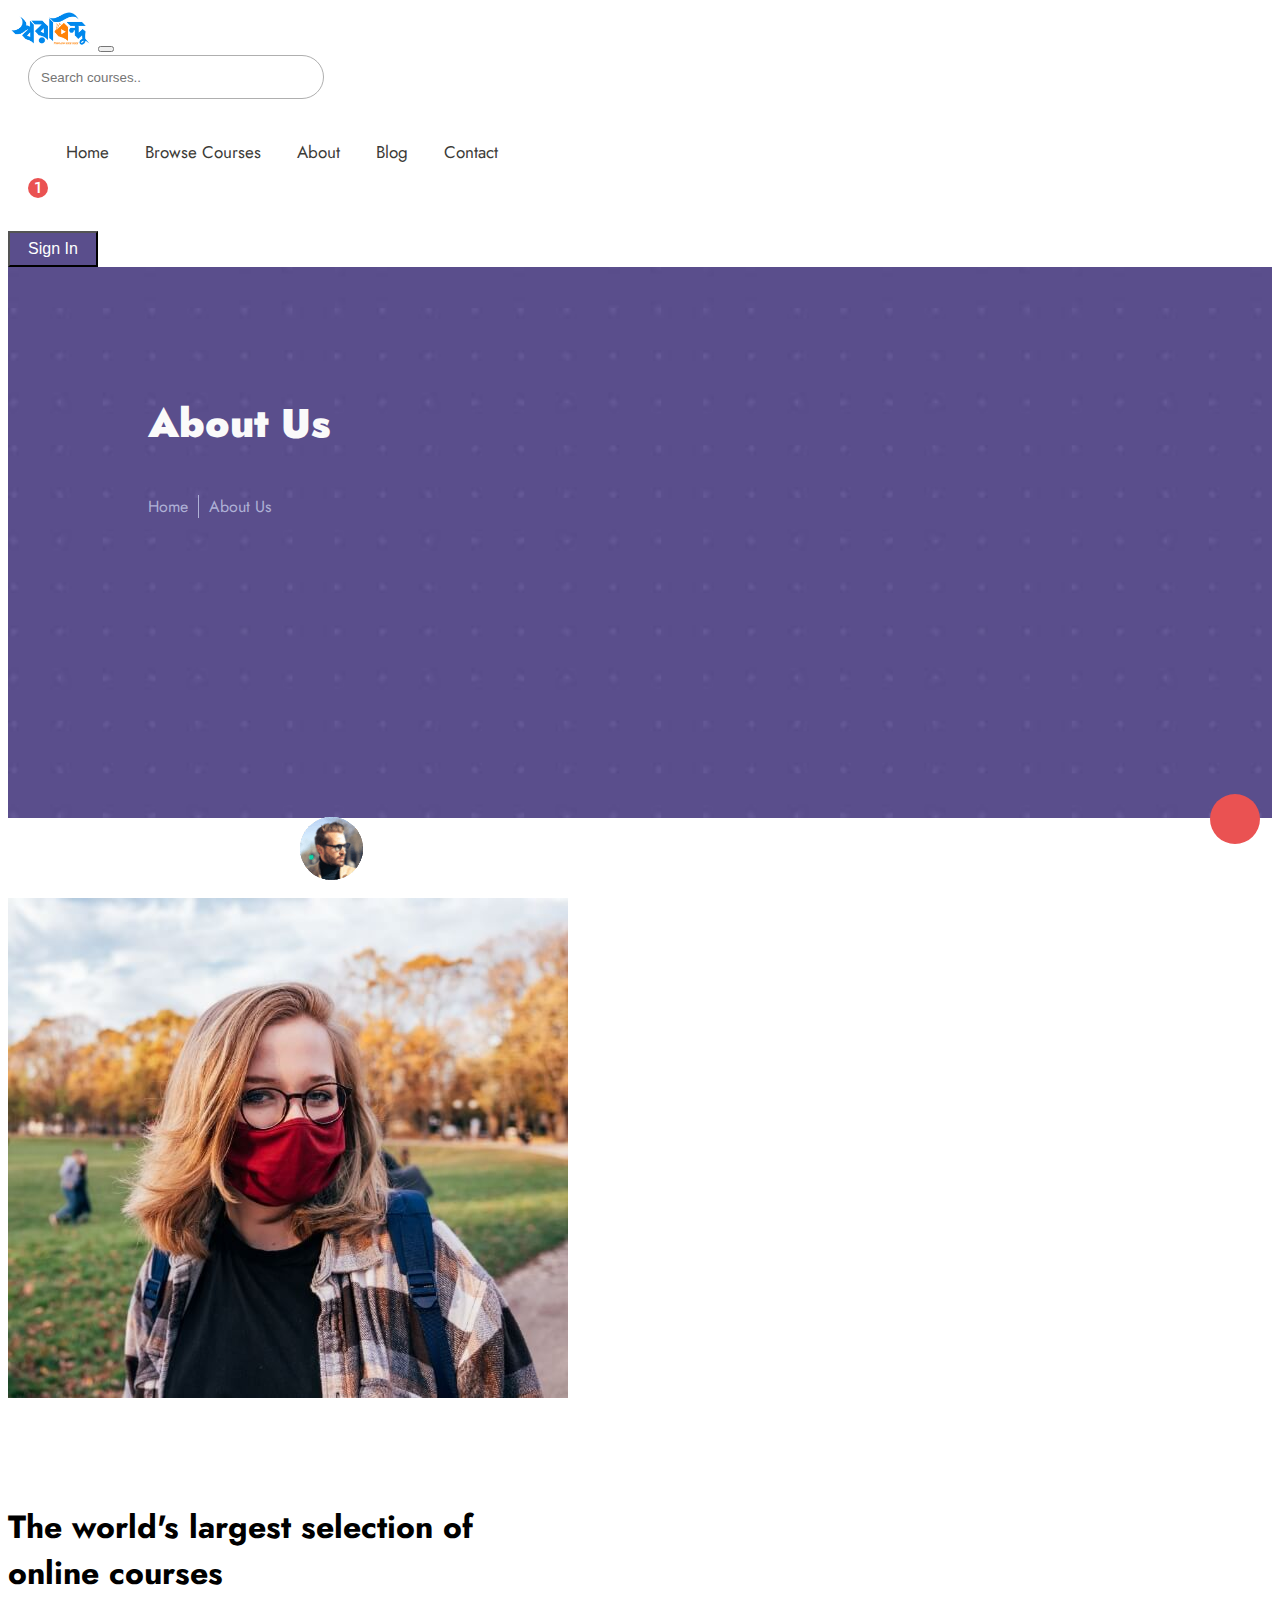
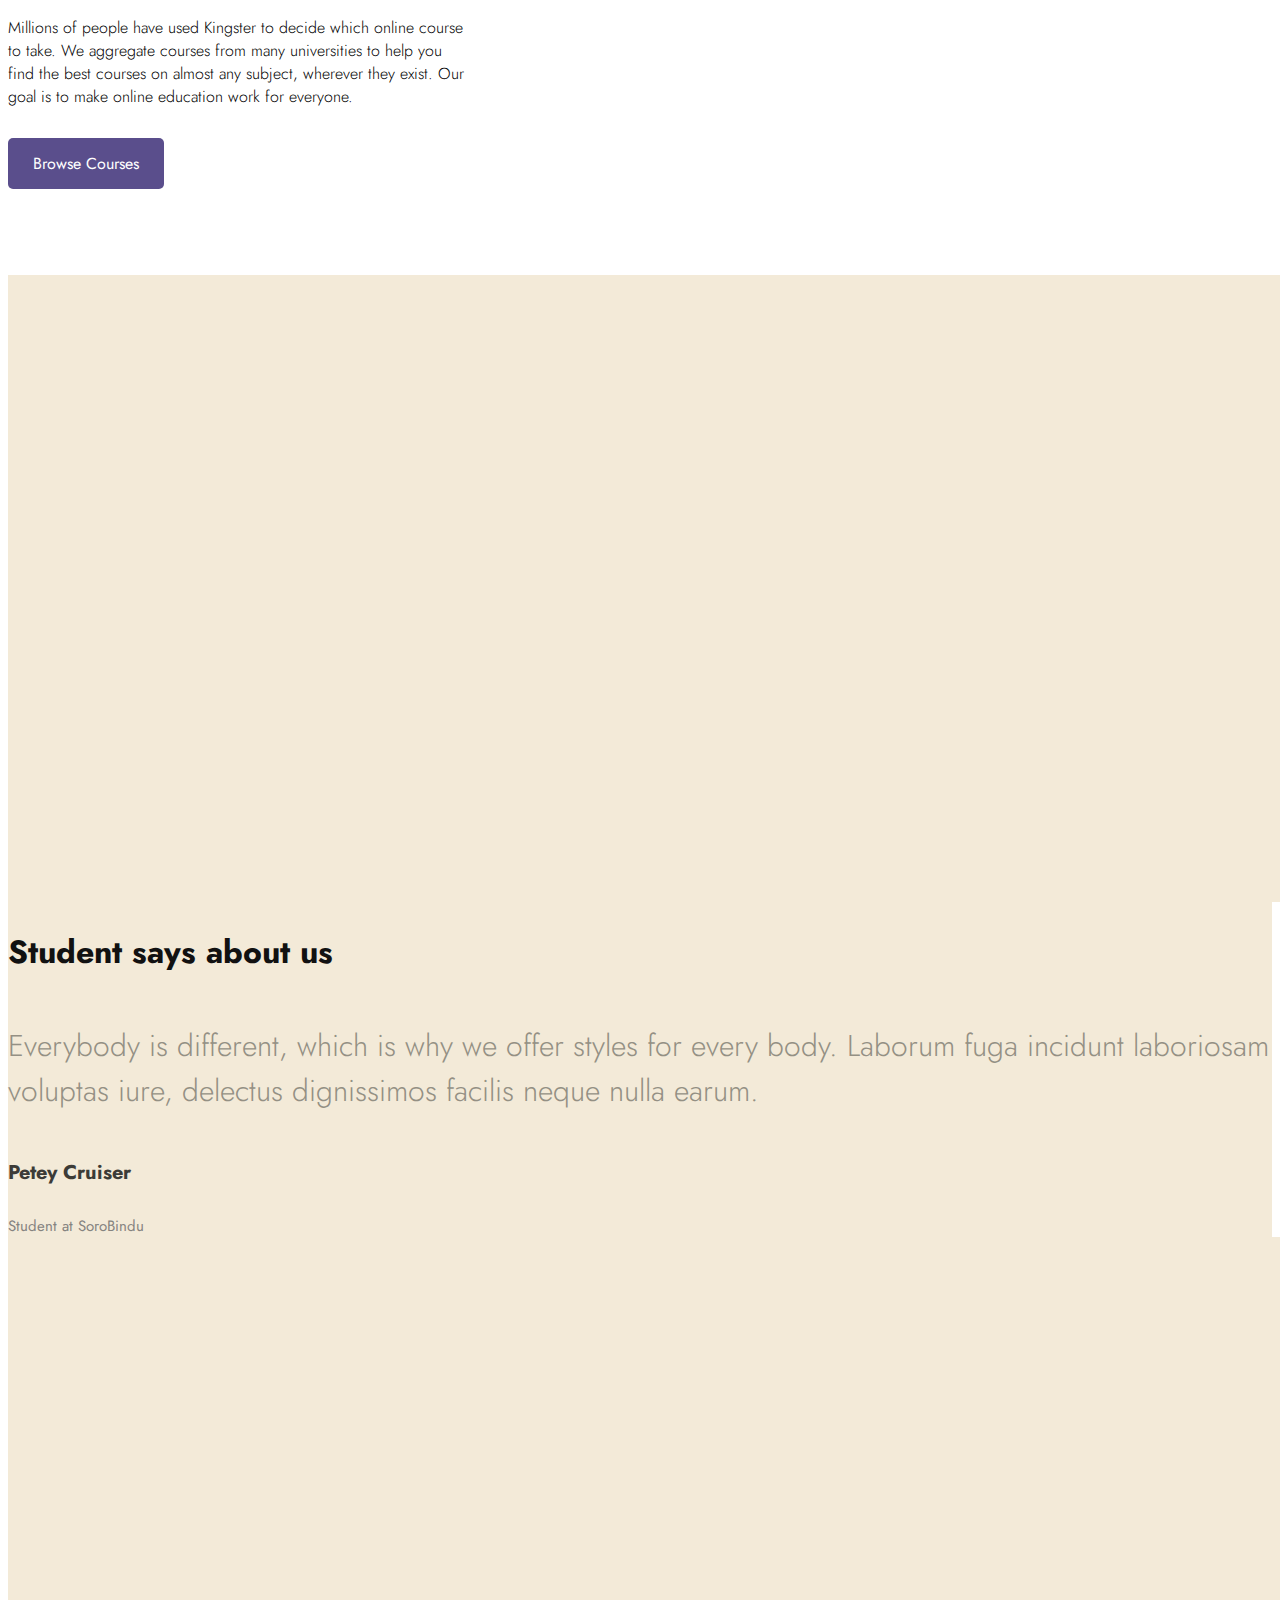
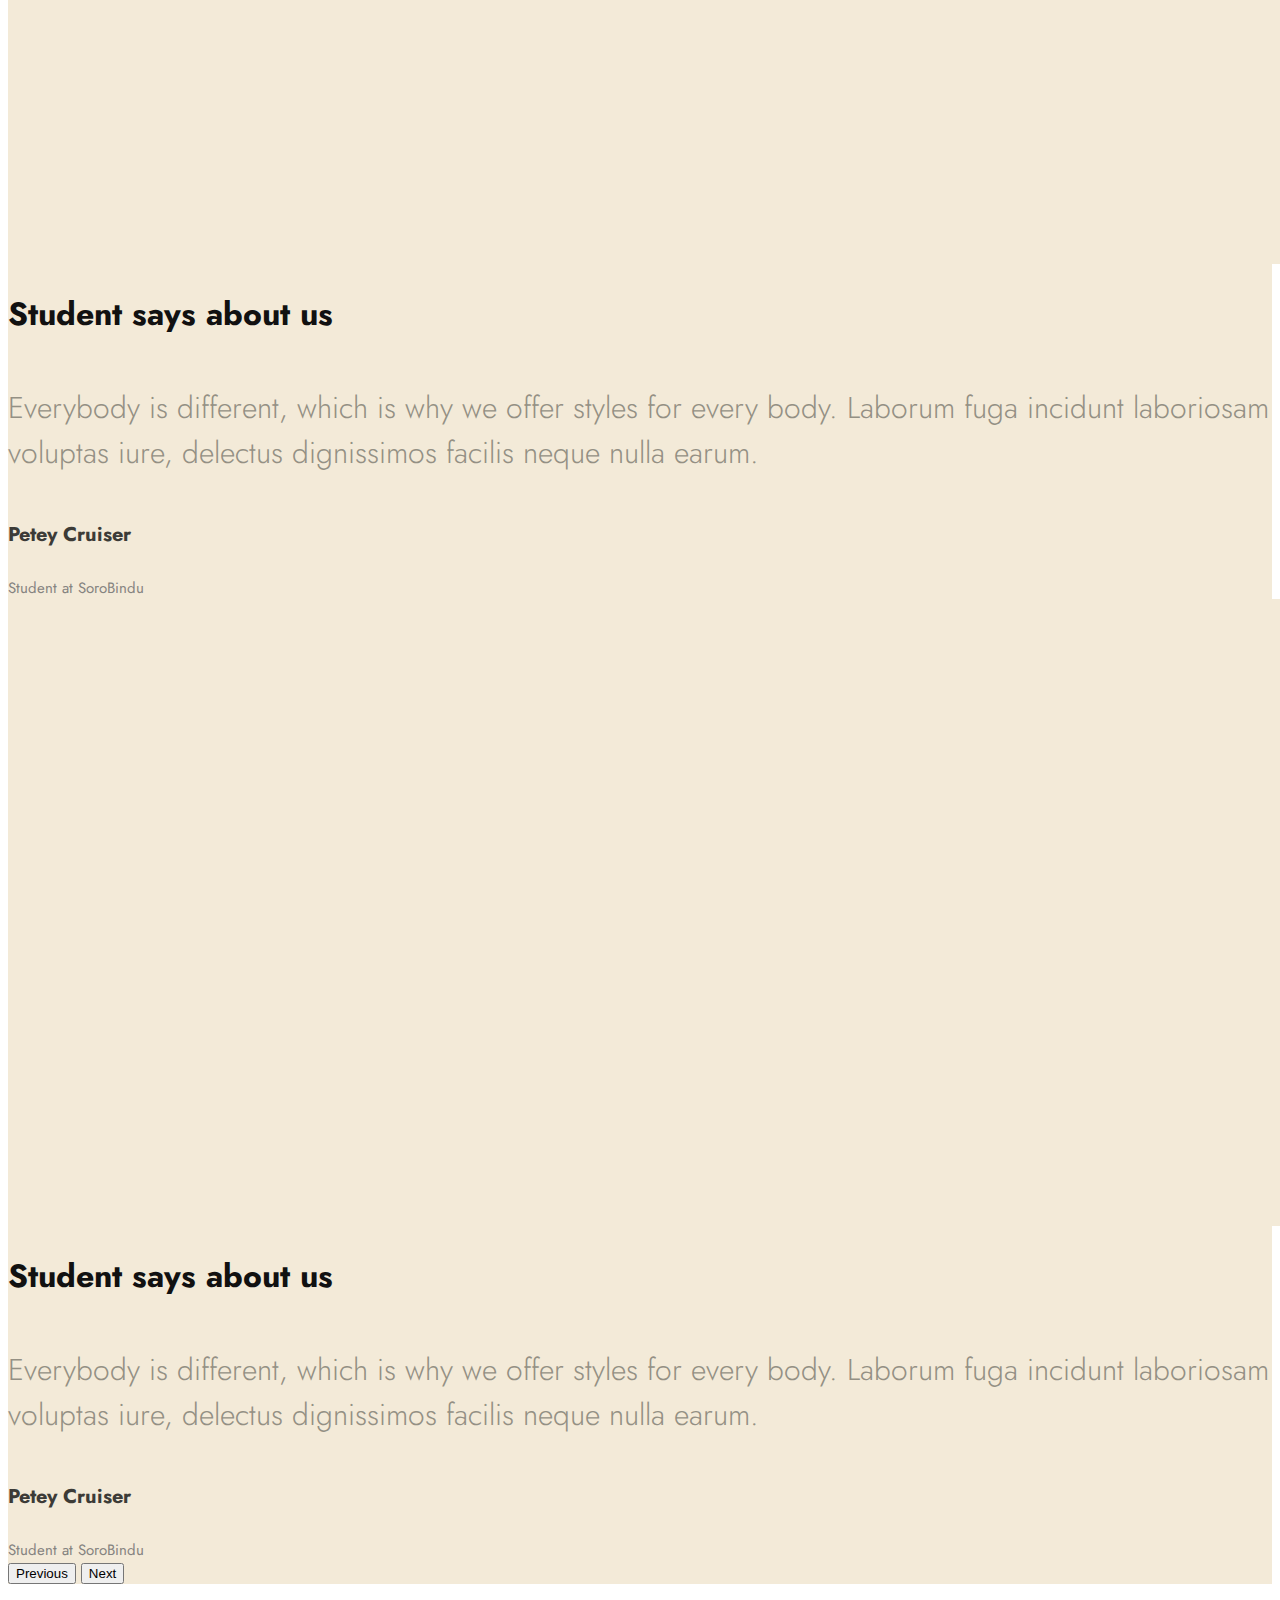
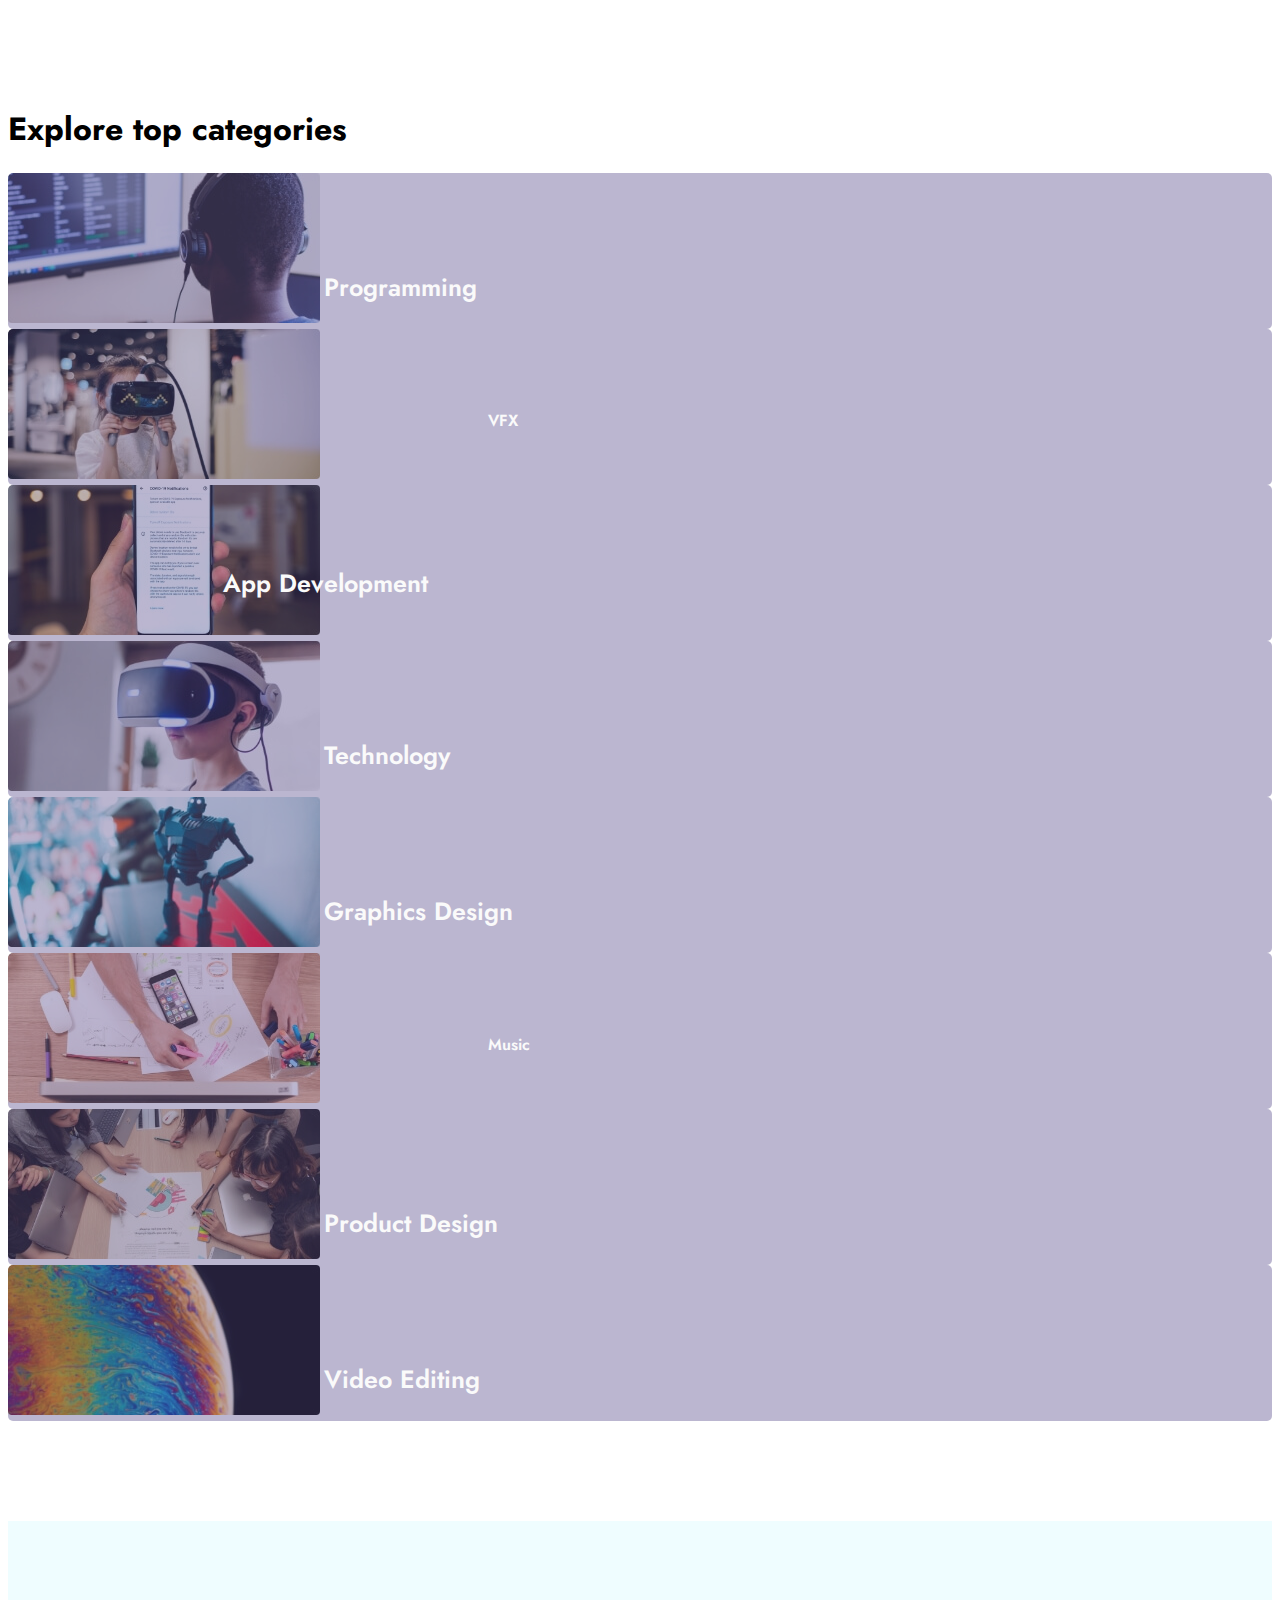
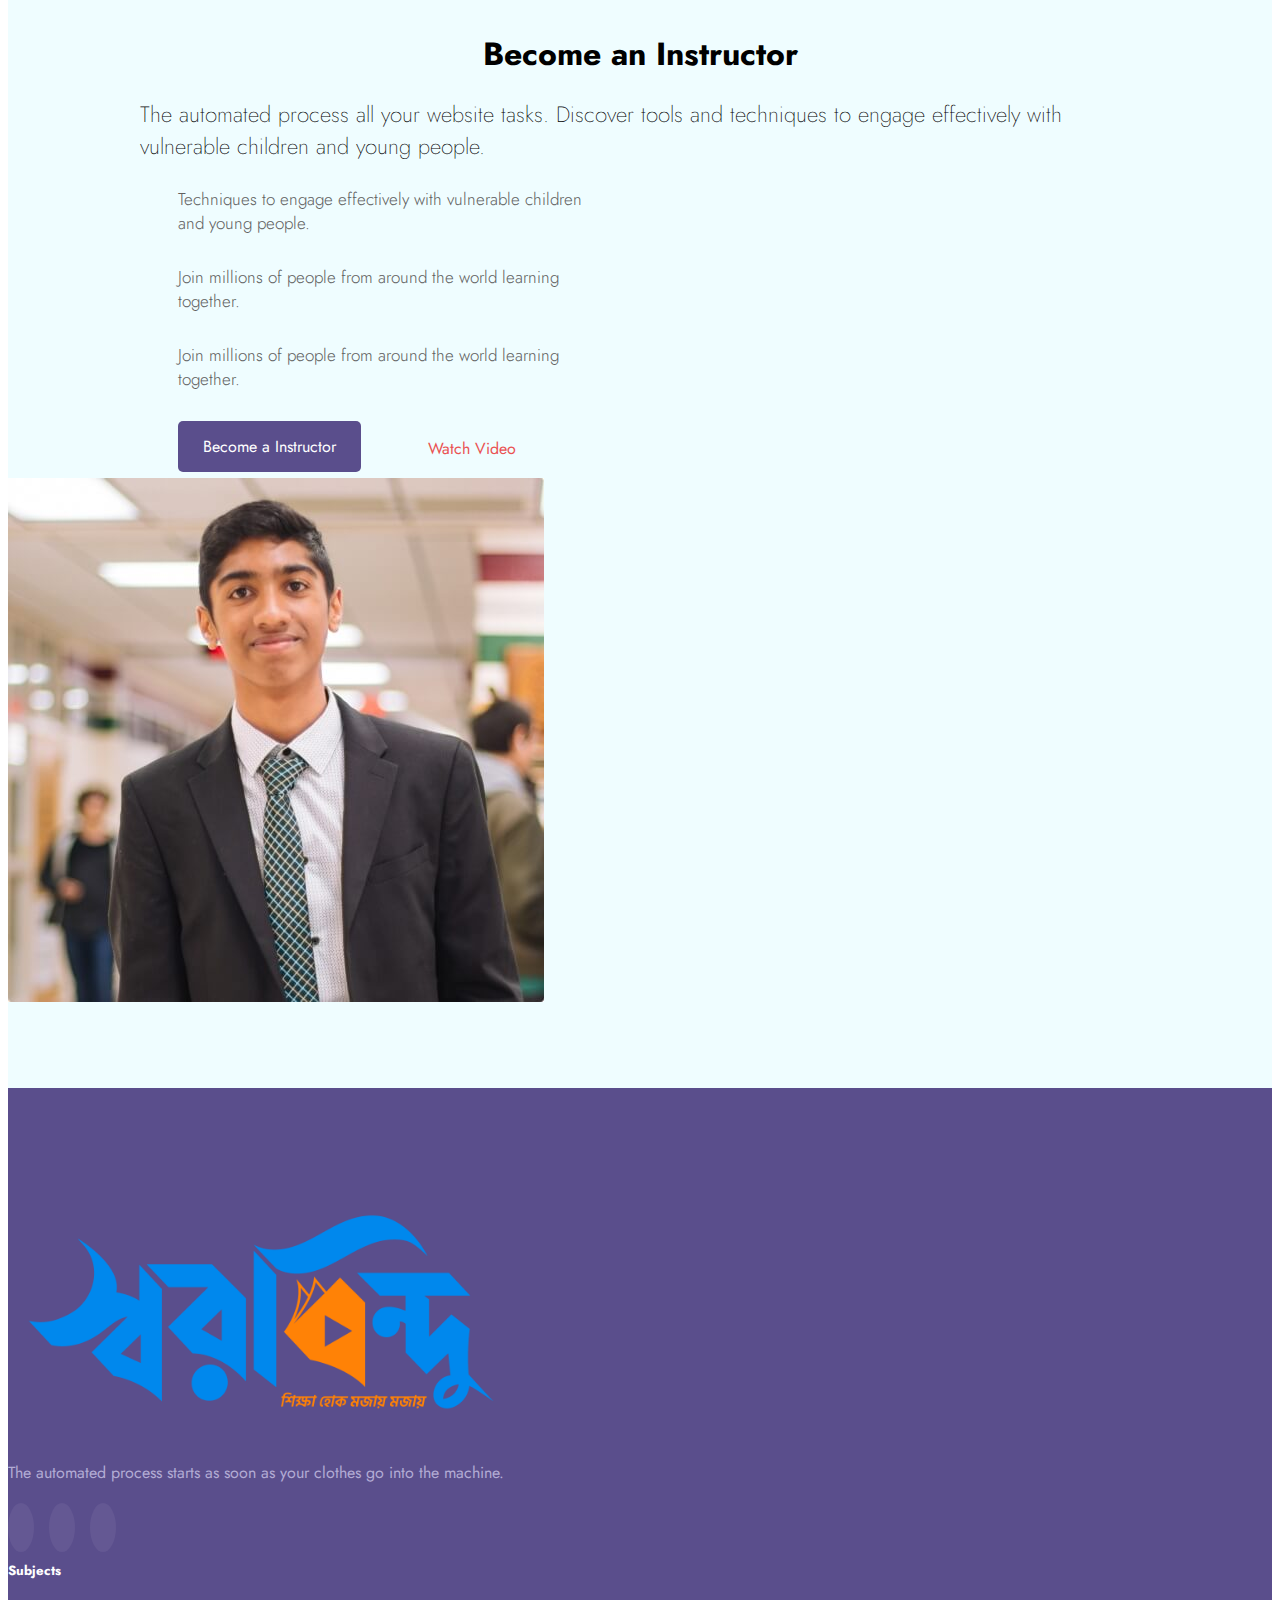
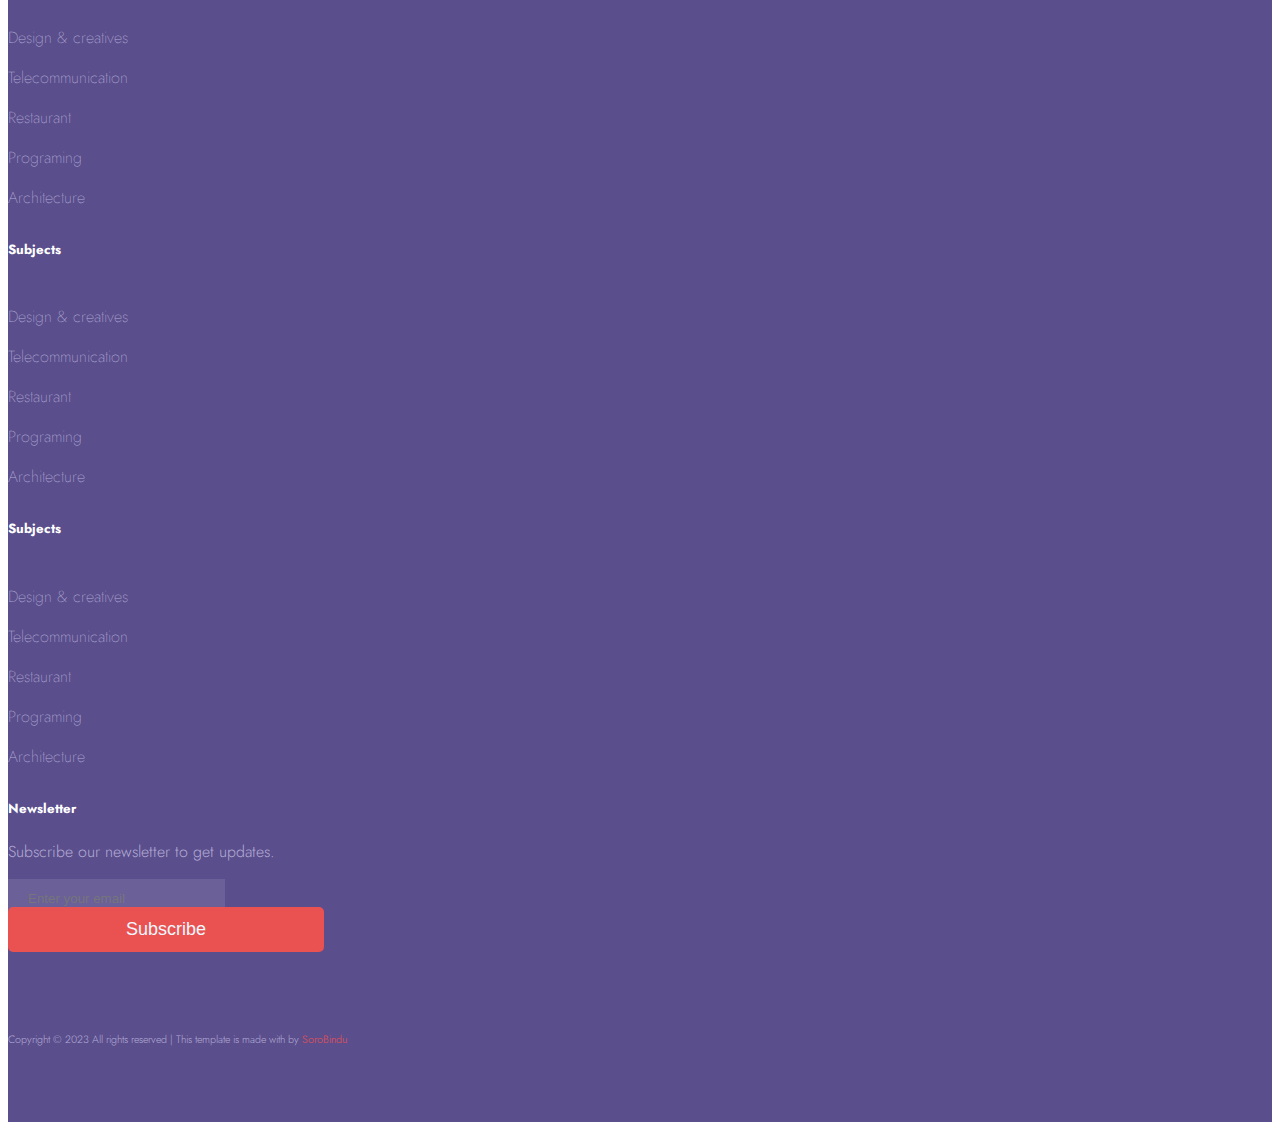
<file: about.html>
<!doctype html>
<html lang="en">
  <head>
    <meta charset="utf-8">
    <meta name="viewport" content="width=device-width, initial-scale=1">
    <title>About | Page</title>
    <link href="https://cdn.jsdelivr.net/npm/bootstrap@5.3.0-alpha1/dist/css/bootstrap.min.css" rel="stylesheet" integrity="sha384-GLhlTQ8iRABdZLl6O3oVMWSktQOp6b7In1Zl3/Jr59b6EGGoI1aFkw7cmDA6j6gD" crossorigin="anonymous">
    <link rel="preconnect" href="https://fonts.googleapis.com">
    <link rel="preconnect" href="https://fonts.gstatic.com" crossorigin>
    <link href="https://fonts.googleapis.com/css2?family=Jost:ital,wght@0,100;0,200;0,300;0,400;0,500;0,600;1,100;1,200;1,300;1,400;1,500&display=swap" rel="stylesheet">
    <link rel="stylesheet" href="https://cdnjs.cloudflare.com/ajax/libs/font-awesome/6.2.1/css/all.min.css" integrity="sha512-MV7K8+y+gLIBoVD59lQIYicR65iaqukzvf/nwasF0nqhPay5w/9lJmVM2hMDcnK1OnMGCdVK+iQrJ7lzPJQd1w==" crossorigin="anonymous" referrerpolicy="no-referrer" />
    <link rel="stylesheet" href="https://cdn.lineicons.com/4.0/lineicons.css" />
    <link rel="icon" type="image/x-icon" href="./img/icon/favicon.png">
    <link rel="stylesheet" href="style.css">
  </head>
  <body>

    <!-- //////////////////////Navbar-Section-St\\\\\\\\\\\\\\\\\\\\\\\\ -->

    <header class="sticky-top shadow-lg bg-white">
  
        <nav class="navbar navbar-expand-md navbar-light py-0">
              <div class="container">
        
                <a class="navbar-logo" href="#"><img src="./img/logo/Sorobindu_Lettermark-logo.png" alt=""></a>
                <button class="navbar-toggler d-lg-none" type="button" data-bs-toggle="collapse" data-bs-target="#collapsibleNavId" aria-controls="collapsibleNavId"
                    aria-expanded="false" aria-label="Toggle navigation">
                    <span class="navbar-toggler-icon"></span>
                </button>
                <div class="collapse navbar-collapse" id="collapsibleNavId">
                    <div class="search">
                        <span class="fa fa-search"></span>
                        <input placeholder="Search courses..">
                      </div>
                    <ul class="my-nav ms-auto mt-2 mt-lg-0">
                        <li><a class="underline" href="./index.html">Home</a></li>
                        <li><a class="underline" href="#">Browse Courses</a></li>
                        <li><a class="underline" href="./about.html">About</a></li>
                        <li><a class="underline" href="#">Blog</a>
                          <ul>
                            <li><a href="#">Blog</a></li>
                            <li><a href="#">Blog Details</a></li>
                            <li><a href="#">Element</a></li>
                          </ul>
                        </li>
                        <li><a class="underline" href="./contact.html">Contact</a></li>
                    </ul>

                    <div class="cart-icon">
                      <a href="#">
                        <i class="fa-solid fa-cart-shopping"></i>
                        <span>1</span>
                      </a>
                    </div>
                  
                    <button class="btn my-btn my-2 my-sm-0" type="submit">Sign In</button>
                </div>
          </div>
        </nav>
      </header>

<!-- /////////////////////Navbar-Section-End\\\\\\\\\\\\\\\\\\ -->


<!-- /* /////////////////Banner-Hero-Section-St\\\\\\\\\\\ */ -->

      
    <section class="about-section-banner">
        <div class="container-fluid g-0">
            <div class="row g-0">
                <div class="col-lg-6 about-bg">
                 <div class="about-section-2-content">
                    <h1>About Us</h1>
                    <ul>
                        <li><a href="./index.html">Home</a></li>
                        <li><a href="./about.html">About Us</a></li>
                    </ul>
                 </div>
                </div>
                <div class="col-lg-6 about-bg"></div>
            </div>
        </div>
    </section>

<!-- /* /////////////////Banner-Hero-Section-End\\\\\\\\\\\ */ -->



<!-- /* /////////////////About-Section-St\\\\\\\\\\\ */ -->

        <section class="about-section-2">
           <div class="container">
            <div class="row">
                <div class="col-lg-6">
                    <div class="about-image">
                        <img src="./img/gallery/about1.jpg" alt="">
                    </div>
                </div>

                <div class="col-lg-6">
                    <div class="about-content-2">
                        <h1>The world's largest selection of <br> online courses</h1>
                        <p>Millions of people have used Kingster to decide which online course to take. We aggregate courses from many universities to help you find the best courses on almost any subject, wherever they exist. Our goal is to make online education work for everyone.
                        </p>
                       <div class="about-button">
                        <a href="#">Browse Courses</a>
                       </div>
                    </div>
                   </div>

            </div>
           </div>
        
        </section>

<!-- //////////////////About-Section-End\\\\\\\\\\\\\\\\\  -->


<!-- ///////////////About-carousel-section-st\\\\\\\\\\\\\ -->
     
    <section class="bg-warnin">
           
        <div class="container">
            <div class="row">
                <div id="carouselExampleCaptions" class="carousel slide"  data-bs-ride="carousel" data-interval="1">
                    
                    <div class="carousel-inner">
                      <div class="carousel-item active">
                        <img src="./Untitled.png" class="d-block w-100" alt="...">
                        <div class="carousel-caption d-none d-md-block">
                            <h1>Student says about us</h1>
                          <p>Everybody is different, which is why we offer styles for every body. Laborum fuga incidunt laboriosam voluptas iure, delectus dignissimos facilis neque nulla earum.</p>
                        <div class="carouser-content">
                            <img src="./img/gallery/founder-img.png" alt="">
                            <h4>Petey Cruiser</h4>
                            <span>Student at SoroBindu</span>
                        </div>
                        </div>
                      </div>
                      <div class="carousel-item">
                        <img src="./Untitled.png" class="d-block w-100" alt="...">
                        <div class="carousel-caption d-none d-md-block">
                            <h1>Student says about us</h1>
                            <p>Everybody is different, which is why we offer styles for every body. Laborum fuga incidunt laboriosam voluptas iure, delectus dignissimos facilis neque nulla earum.</p>
                          <div class="carouser-content">
                            <img src="./img/gallery/founder-img.png" alt="">
                            <h4>Petey Cruiser</h4>
                            <span>Student at SoroBindu</span>
                        </div>
                        </div>
                      </div>
                      <div class="carousel-item">
                        <img src="./Untitled.png" class="d-block w-100" alt="...">
                        <div class="carousel-caption d-none d-md-block">
                            <h1>Student says about us</h1>
                            <p>Everybody is different, which is why we offer styles for every body. Laborum fuga incidunt laboriosam voluptas iure, delectus dignissimos facilis neque nulla earum.</p>
                          <div class="carouser-content">
                            <img src="./img/gallery/founder-img.png" alt="">
                            <h4>Petey Cruiser</h4>
                            <span>Student at SoroBindu</span>
                        </div>
                        </div>
                      </div>
                    </div>
                    <button class="carousel-control-prev" type="button" data-bs-target="#carouselExampleCaptions" data-bs-slide="prev">
                      <span class="carousel-control-prev-icon" aria-hidden="true"></span>
                      <span class="visually-hidden">Previous</span>
                    </button>
                    <button class="carousel-control-next" type="button" data-bs-target="#carouselExampleCaptions" data-bs-slide="next">
                      <span class="carousel-control-next-icon" aria-hidden="true"></span>
                      <span class="visually-hidden">Next</span>
                    </button>
                  </div>
            </div>
        </div>
    </section>

<!-- ///////////////About-carousel-section-end\\\\\\\\\\\\\ -->


<!-- /* //////////////////Gallery-section-St\\\\\\\\\\\\\\\\\\\\\ */ -->

    <section class="gallery-section bg-white">
        <div class="gallery-title text-center">
            <h1>Explore top categories</h1>
        </div>
        <div class="container">
            <div class="row">
                <div class="col-lg-3">
                    <div class="gallery-sub-inner">
                        <div class="gallery-content mt-5">
                            <img src="./img/gallery/categories1.jpg" alt="Programming">
                           <div class="gallery-inner">
                            <h5>Programming</h5>
                            <a href="#">View Courses</a>
                           </div>
                        </div>
                    </div>
                   
                </div>

                <div class="col-lg-3">
                    <div class="gallery-sub-inner">
                        <div class="gallery-content mt-5">
                            <img src="./img/gallery/categories2.jpg" alt="VFX">
                           <div class="gallery-inner">
                            <h4>VFX</h4>
                            <a href="#">View Courses</a>
                           </div>
                        </div>
                    </div>
                    
                </div>

                <div class="col-lg-3">
                    <div class="gallery-sub-inner">
                        <div class="gallery-content mt-5">
                            <img src="./img/gallery/categories3.jpg" alt="App Development">
                           <div class="gallery-inner">
                            <h3>App Development</h3>
                            <a href="#">View Courses</a>
                           </div>
                        </div>
                    </div>
                    
                </div>

                <div class="col-lg-3">
                    <div class="gallery-sub-inner">
                        <div class="gallery-content mt-5">
                            <img src="./img/gallery/categories4.jpg" alt="Technology">
                           <div class="gallery-inner">
                            <h5>Technology</h5>
                            <a href="#">View Courses</a>
                           </div>
                        </div>
                    </div>
                    
                </div>

            </div>
            <div class="row">

                <div class="col-lg-3">
                    <div class="gallery-sub-inner">
                        <div class="gallery-content mt-4">
                            <img src="./img/gallery/categories5.jpg" alt="Graphics Design">
                           <div class="gallery-inner">
                            <h5>Graphics Design</h5>
                            <a href="#">View Courses</a>
                           </div>
                        </div>
                    </div>
                    
                </div>

                <div class="col-lg-3">
                    <div class="gallery-sub-inner">
                        <div class="gallery-content mt-4">
                            <img src="./img/gallery/categories6.jpg" alt="Music">
                           <div class="gallery-inner">
                            <h4>Music</h4>
                            <a href="#">View Courses</a>
                           </div>
                        </div>
                    </div>
                    
                </div>

                <div class="col-lg-3">
                    <div class="gallery-sub-inner">
                        <div class="gallery-content mt-4">
                            <img src="./img/gallery/categories7.jpg" alt="Product Design">
                           <div class="gallery-inner">
                            <h5>Product Design</h5>
                            <a href="#">View Courses</a>
                           </div>
                        </div>
                    </div>
                    <div class="gallery-button">
                        
                    </div>
                    
                </div>

                <div class="col-lg-3">
                    <div class="gallery-sub-inner">
                        <div class="gallery-content mt-4">
                            <img src="./img/gallery/categories8.jpg" alt="Video Editing">
                           <div class="gallery-inner">
                            <h5>Video Editing</h5>
                            <a href="#">View Courses</a>
                           </div>
                        </div>
                    </div>
                </div>
                
            </div>
        </div>
    </section>

<!-- /* //////////////////Gallery-section-St\\\\\\\\\\\\\\\\\\\\\ */ -->


<!-- /* /////////////////////Post-Section-St\\\\\\\\\\\\\\\\\\\\\\\\\\\\ */ -->

    <section class="post-section">
        <div class="container">
            <div class="row">
                <div class="col-lg-6">
                    <div class="post-content">
                        <h1>Become an Instructor</h1>
                        <p>The automated process all your website tasks. Discover tools and techniques to engage effectively with vulnerable children and young people.</p>
                    </div>
                    <div class="post-text">
                        <span><i class="fa-solid fa-check"></i></span>
                        <p>Techniques to engage effectively with vulnerable children <br> and young people.</p>
                        <span><i class="fa-solid fa-check"></i></span>
                        <p>Join millions of people from around the world learning <br> together.</p>
                       <span> <i class="fa-solid fa-check"></i></span>
                       <p>Join millions of people from around the world learning <br> together.</p>
                    </div>
                    <div class="post-button mt-lg-1">
                        <a href="#">Become a Instructor</a>
                       </div>
                     <div class="post-video-icon">
                      <a href="#"> <i class="fa-solid fa-play"></i></a>
                       <a href="#"><span>Watch Video</span></a>
                     </div>
                </div>
                <div class="col-lg-6">
                    <div class="post-image">
                        <img src="./img/gallery/about2.jpg" alt="">
                    </div>
                </div>
            </div>
        </div>
    </section>

<!-- /* /////////////////////Post-Section-End\\\\\\\\\\\\\\\\\\\\\\\\\\\\ */ -->


<!-- /* /////////////////Back-To-Top-Button-St\\\\\\\\\\\\\\\\\\\\\\\ */ -->

<section class="animation-btn">
    <div class="animation-aro">
    <a href="#"><span><i class="lni lni-angle-double-up"></i></span></a>
    </div>
</section>
<!-- /* /////////////////Back-To-Top-Button-End\\\\\\\\\\\\\\\\\\\\\\\ */ -->


<!-- /* /////////////////Footer-Section-St\\\\\\\\\\\\\\\\\\\\\\\ */ -->

    <section class="footer">
        <div class="container">
            <div class="row">
                <div class="col-lg-3">
                    <div class="footer-content">
                        <div class="footer-logo">
                            <img src="./img/logo/Sorobindu_Lettermark-logo.png" alt="">
                        </div>
                        <p>The automated process starts as soon as your
                            clothes go into the machine.</p>
                          
                    </div>
                    <div class="footer-social-icon">
                        <ul>
                            <li><a href="#"><i class="fa-brands fa-twitter"></i></a></li>
                            <li><a href="#"><i class="fa-brands fa-facebook-f"></i></a></li>
                            <li><a href="#"><i class="fa-brands fa-pinterest-p"></i></a></li>
                        </ul>
                    </div>
                </div>
                <div class="col-lg-2">
                    <div class="footer-text">
                        <h5>Subjects</h5>
                        <ul>
                            <li><a href="#">Design & creatives</a></li>
                            <li><a href="#">Telecommunication</a></li>
                            <li><a href="#">Restaurant</a></li>
                            <li><a href="#">Programing</a></li>
                            <li><a href="#">Architecture</a></li>
                        </ul>
                    </div>
                </div>
                <div class="col-lg-2">
                    <div class="footer-text">
                        <h5>Subjects</h5>
                        <ul>
                            <li><a href="#">Design & creatives</a></li>
                            <li><a href="#">Telecommunication</a></li>
                            <li><a href="#">Restaurant</a></li>
                            <li><a href="#">Programing</a></li>
                            <li><a href="#">Architecture</a></li>
                        </ul>
                    </div>
                </div>
                <div class="col-lg-2">
                    <div class="footer-text">
                        <h5>Subjects</h5>
                        <ul>
                            <li><a href="#">Design & creatives</a></li>
                            <li><a href="#">Telecommunication</a></li>
                            <li><a href="#">Restaurant</a></li>
                            <li><a href="#">Programing</a></li>
                            <li><a href="#">Architecture</a></li>
                        </ul>
                    </div>
                </div>
                <div class="col-lg-3">
                    <div class="footer-form">
                        <h5>Newsletter</h5>
                        <p>Subscribe our newsletter to get updates.</p>
                        <form action="#">
                            <input class="form-control" type="email" placeholder="Enter your email"> <br>
                            <button type="submit" class="form-control">Subscribe</button>
                        </form>
                    </div>
                </div>
            </div>
        </div>

                <div class="sub-footer text-center">
                    <h6>Copyright © 2023 All rights reserved | This template is made with <span><i class="fa-solid fa-heart"></i></span> by <span><a href="https://sorobindu.com/">SoroBindu</a></span></h6>
                </div>

    </section>

<!-- /* /////////////////Footer-Section-End\\\\\\\\\\\\\\\\\\\\\\\ */ -->




    
    <script src="https://cdn.jsdelivr.net/npm/bootstrap@5.3.0-alpha1/dist/js/bootstrap.bundle.min.js" integrity="sha384-w76AqPfDkMBDXo30jS1Sgez6pr3x5MlQ1ZAGC+nuZB+EYdgRZgiwxhTBTkF7CXvN" crossorigin="anonymous"></script>
  </body>
</html>
</file>
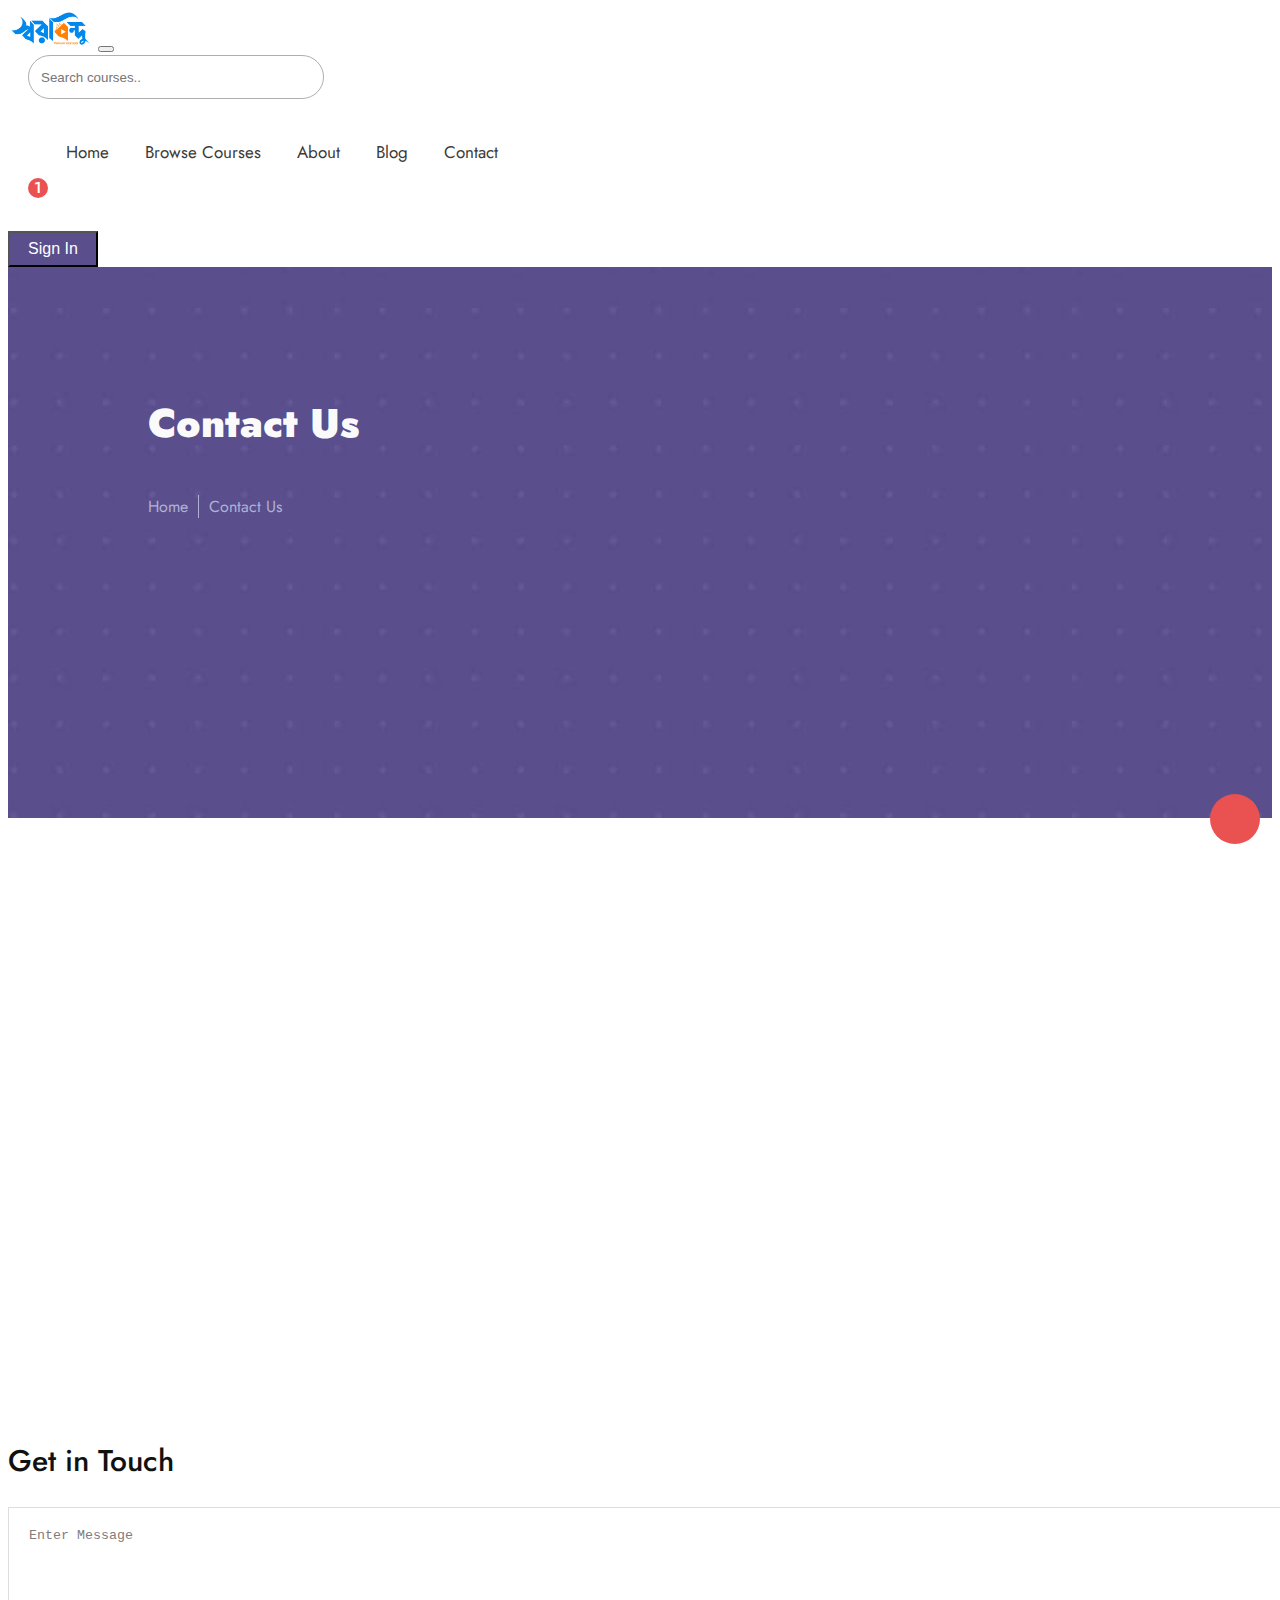
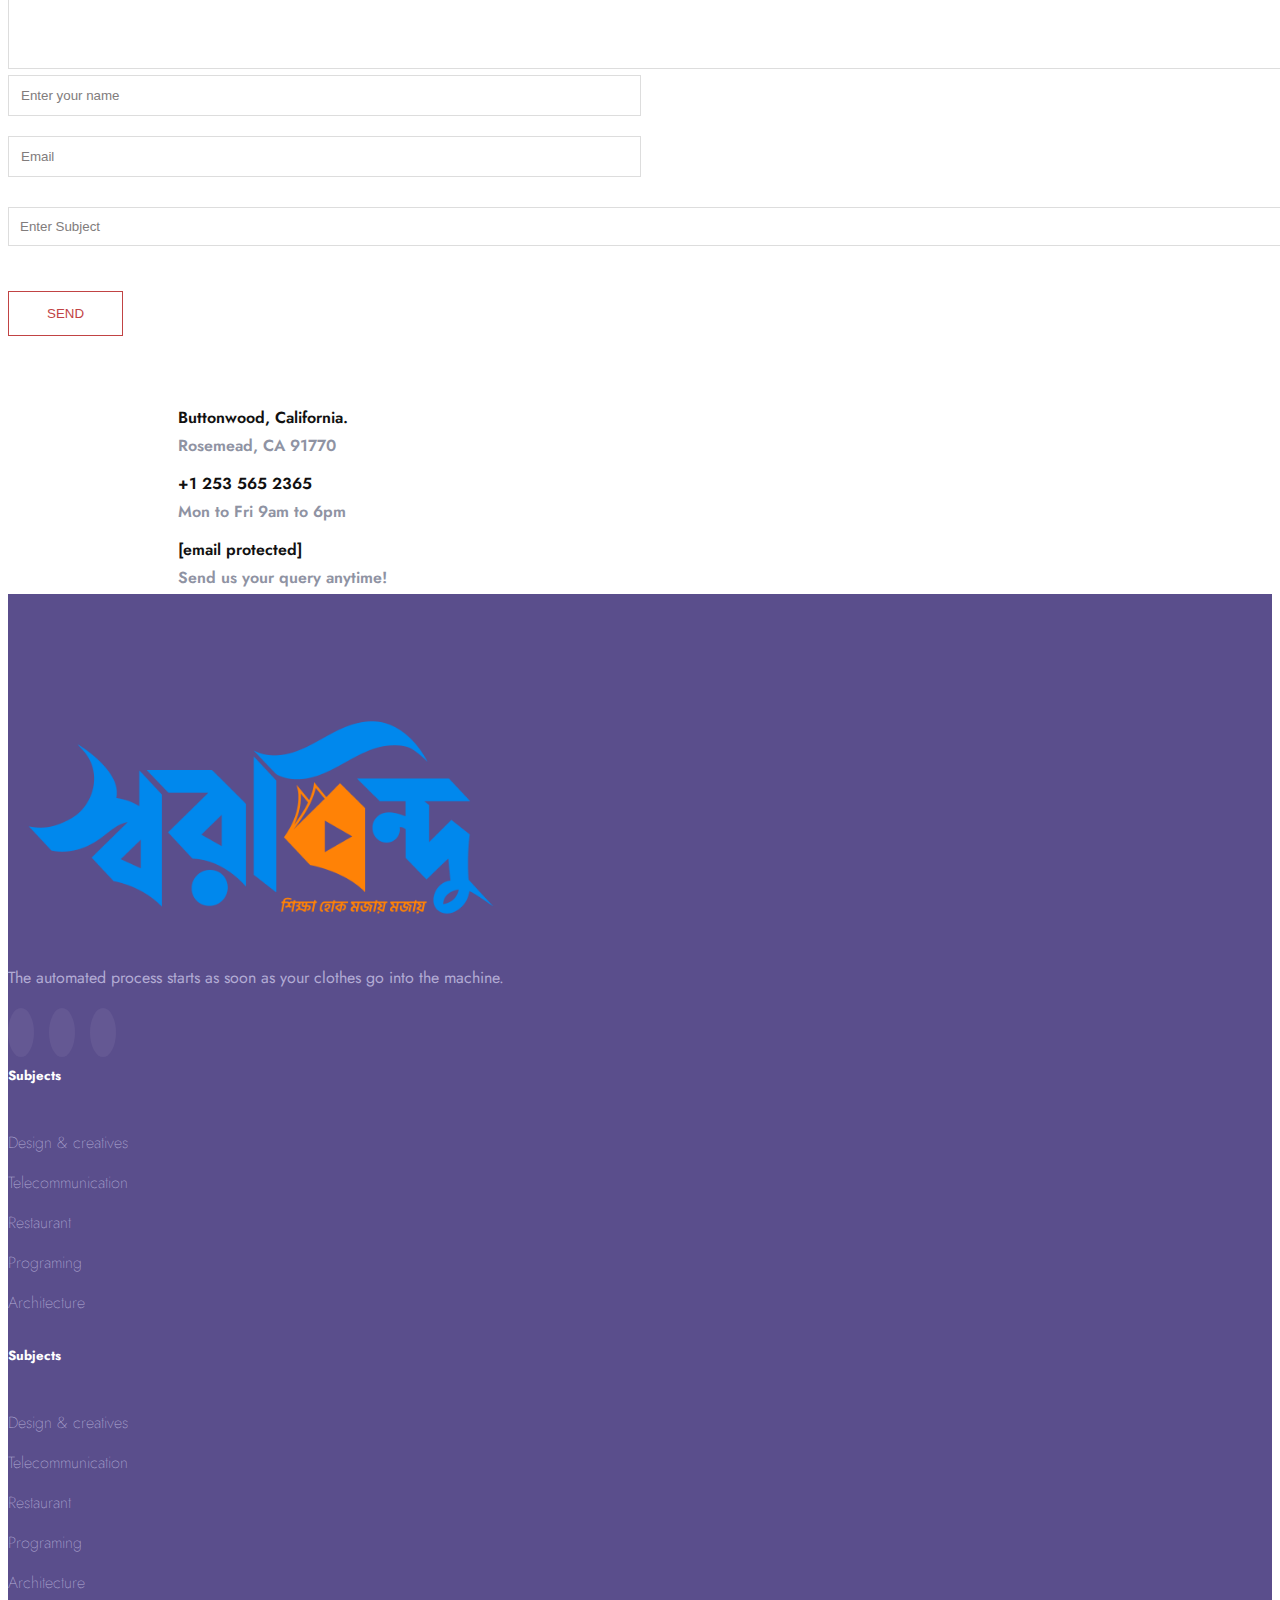
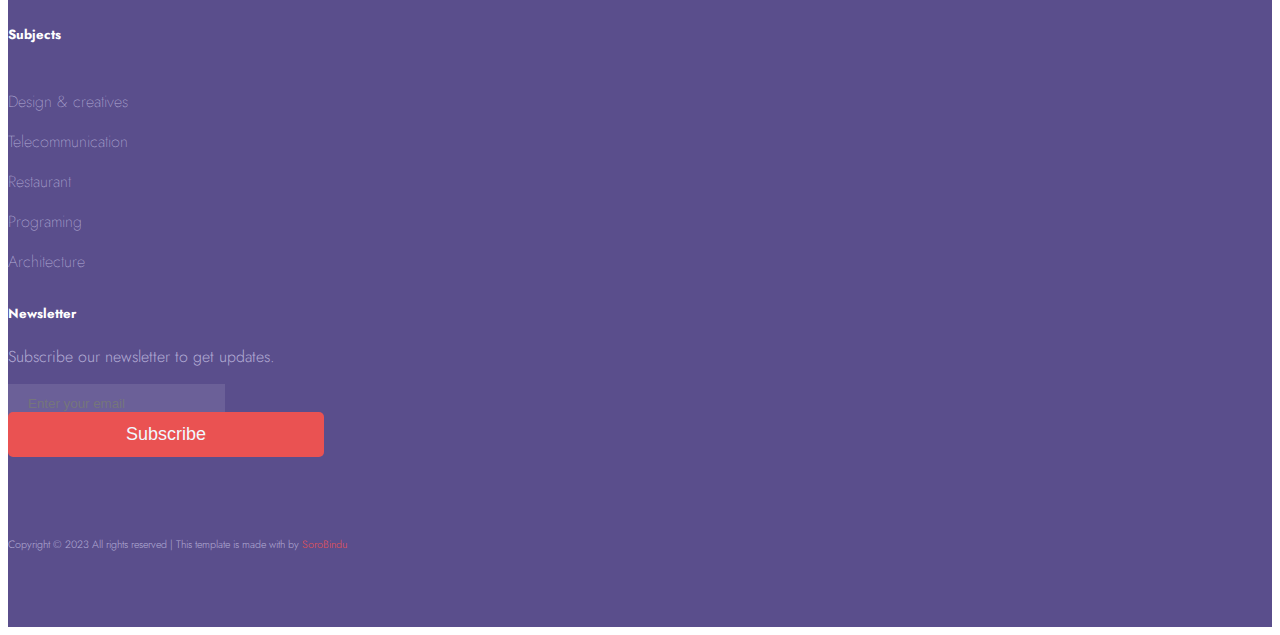
<file: contact.html>
<!doctype html>
<html lang="en">
  <head>
    <meta charset="utf-8">
    <meta name="viewport" content="width=device-width, initial-scale=1">
    <title>Contact | Page</title>
    <link href="https://cdn.jsdelivr.net/npm/bootstrap@5.3.0-alpha1/dist/css/bootstrap.min.css" rel="stylesheet" integrity="sha384-GLhlTQ8iRABdZLl6O3oVMWSktQOp6b7In1Zl3/Jr59b6EGGoI1aFkw7cmDA6j6gD" crossorigin="anonymous">
    <link rel="preconnect" href="https://fonts.googleapis.com">
    <link rel="preconnect" href="https://fonts.gstatic.com" crossorigin>
    <link href="https://fonts.googleapis.com/css2?family=Jost:ital,wght@0,100;0,200;0,300;0,400;0,500;0,600;1,100;1,200;1,300;1,400;1,500&display=swap" rel="stylesheet">
    <link rel="stylesheet" href="https://cdnjs.cloudflare.com/ajax/libs/font-awesome/6.2.1/css/all.min.css" integrity="sha512-MV7K8+y+gLIBoVD59lQIYicR65iaqukzvf/nwasF0nqhPay5w/9lJmVM2hMDcnK1OnMGCdVK+iQrJ7lzPJQd1w==" crossorigin="anonymous" referrerpolicy="no-referrer" />
    <link rel="stylesheet" href="https://cdn.lineicons.com/4.0/lineicons.css" />

    <link rel="icon" type="image/x-icon" href="./img/icon/favicon.png">
    <link rel="stylesheet" href="style.css">
  </head>
  <body>

    <!-- //////////////////////Navbar-Section-St\\\\\\\\\\\\\\\\\\\\\\\\ -->

    <header class="sticky-top shadow-lg bg-white">
  
        <nav class="navbar navbar-expand-md navbar-light py-0">
              <div class="container">
        
                <a class="navbar-logo" href="#"><img src="./img/logo/Sorobindu_Lettermark-logo.png" alt=""></a>
                <button class="navbar-toggler d-lg-none" type="button" data-bs-toggle="collapse" data-bs-target="#collapsibleNavId" aria-controls="collapsibleNavId"
                    aria-expanded="false" aria-label="Toggle navigation">
                    <span class="navbar-toggler-icon"></span>
                </button>
                <div class="collapse navbar-collapse" id="collapsibleNavId">
                    <div class="search">
                        <span class="fa fa-search"></span>
                        <input placeholder="Search courses..">
                      </div>
                    <ul class="my-nav ms-auto mt-2 mt-lg-0">
                        <li><a class="underline" href="./index.html">Home</a></li>
                        <li><a class="underline" href="#">Browse Courses</a></li>
                        <li><a class="underline" href="./about.html">About</a></li>
                        <li><a class="underline" href="#">Blog</a>
                          <ul>
                            <li><a href="#">Blog</a></li>
                            <li><a href="#">Blog Details</a></li>
                            <li><a href="#">Element</a></li>
                          </ul>
                        </li>
                        <li><a class="underline" href="./contact.html">Contact</a></li>
                    </ul>

                    <div class="cart-icon">
                      <a href="#">
                        <i class="fa-solid fa-cart-shopping"></i>
                        <span>1</span>
                      </a>
                    </div>
                  
                    <button class="btn my-btn my-2 my-sm-0" type="submit">Sign In</button>
                </div>
          </div>
        </nav>
      </header>

<!-- /////////////////////Navbar-Section-End\\\\\\\\\\\\\\\\\\ -->


<!-- /* /////////////////Banner-Hero-Section-St\\\\\\\\\\\ */ -->

      
    <section class="about-section-banner">
        <div class="container-fluid g-0">
            <div class="row g-0">
                <div class="col-lg-6 about-bg g-0">
                 <div class="about-section-2-content">
                    <h1>Contact Us</h1>
                    <ul>
                        <li><a href="./index.html">Home</a></li>
                        <li><a href="./contact.html">Contact Us</a></li>
                    </ul>
                 </div>
                </div>
                <div class="col-lg-6 about-bg g-0"></div>
            </div>
        </div>
    </section>

<!-- /* /////////////////Banner-Hero-Section-End\\\\\\\\\\\ */ -->


<!-- /* /////////////////Map-Section-St\\\\\\\\\\\ */ -->

    <section class="map-section">
        <div class="container">
            <div class="row">
                <div class="col-lg-12">
                    <div class="map-content">
                        <iframe src="https://www.google.com/maps/embed?pb=!1m10!1m8!1m3!1d1858296.895817442!2d90.47634584908067!3d23.611965231307916!3m2!1i1024!2i768!4f13.1!5e0!3m2!1sen!2sbd!4v1674413100830!5m2!1sen!2sbd" width="100%" height="450" style="border:0;" allowfullscreen="" loading="lazy" referrerpolicy="no-referrer-when-downgrade"></iframe>
                    </div>
                </div>
            </div>
        </div>
    </section>

<!-- /* /////////////////Map-Section-End\\\\\\\\\\\ */ -->



<!-- /* /////////////////Form-Section-St\\\\\\\\\\\ */ -->


    <section class="form-sectio py-lg-5">
        <div class="container">
            <div class="row">
                <div class="col-lg-8">
                    <div class="f-content">
                        <h2>Get in Touch</h2>
                        <form action="#">
                            <textarea class="fuu" placeholder="Enter Message" name="" id="" cols="130" rows="8"></textarea>
                            <input class="half1" type="text" placeholder="Enter your name">
                            <input class="half2" type="email" placeholder="Email">
                            <input class="ful" type="text" placeholder="Enter Subject">
                        
                            <button class="form-button" type="submit">SEND</button>
                        </form>
                        
                    </div>
                </div>
                <div class="col-lg-4">
                    <div class="call-section">
                        <div class="header-call-info">
                            <ul>
                                <li><i class="fa-solid fa-house"></i><a href="#">Buttonwood, California.</a></li>
                                <li><a href="#">Rosemead, CA 91770</a></li>
                                <li><i class="fa-solid fa-tablet-screen-button"></i><a href="tel:+1 253 565 2365">+1 253 565 2365</a></li>
                                <li><a href="#">Mon to Fri 9am to 6pm</a></li>
                                <li><i class="fa-solid fa-envelope"></i><a href="#">[email protected]</a></li>
                                <li><a href="#">Send us your query anytime!</a></li>
                            </ul>
                        </div>
                    </div>
                </div>
            </div>
        </div>
    </section>



<!-- /* /////////////////Form-Section-End\\\\\\\\\\\ */ -->


<!-- /* /////////////////Back-To-Top-Button-St\\\\\\\\\\\\\\\\\\\\\\\ */ -->

<section class="animation-btn">
    <div class="animation-aro">
    <a href="#"><span><i class="lni lni-angle-double-up"></i></span></a>
    </div>
</section>
<!-- /* /////////////////Back-To-Top-Button-End\\\\\\\\\\\\\\\\\\\\\\\ */ -->


<!-- /* /////////////////Footer-Section-St\\\\\\\\\\\\\\\\\\\\\\\ */ -->

    <section class="footer">
        <div class="container">
            <div class="row">
                <div class="col-lg-3">
                    <div class="footer-content">
                        <div class="footer-logo">
                            <img src="./img/logo/Sorobindu_Lettermark-logo.png" alt="">
                        </div>
                        <p>The automated process starts as soon as your
                            clothes go into the machine.</p>
                          
                    </div>
                    <div class="footer-social-icon">
                        <ul>
                            <li><a href="#"><i class="fa-brands fa-twitter"></i></a></li>
                            <li><a href="#"><i class="fa-brands fa-facebook-f"></i></a></li>
                            <li><a href="#"><i class="fa-brands fa-pinterest-p"></i></a></li>
                        </ul>
                    </div>
                </div>
                <div class="col-lg-2">
                    <div class="footer-text">
                        <h5>Subjects</h5>
                        <ul>
                            <li><a href="#">Design & creatives</a></li>
                            <li><a href="#">Telecommunication</a></li>
                            <li><a href="#">Restaurant</a></li>
                            <li><a href="#">Programing</a></li>
                            <li><a href="#">Architecture</a></li>
                        </ul>
                    </div>
                </div>
                <div class="col-lg-2">
                    <div class="footer-text">
                        <h5>Subjects</h5>
                        <ul>
                            <li><a href="#">Design & creatives</a></li>
                            <li><a href="#">Telecommunication</a></li>
                            <li><a href="#">Restaurant</a></li>
                            <li><a href="#">Programing</a></li>
                            <li><a href="#">Architecture</a></li>
                        </ul>
                    </div>
                </div>
                <div class="col-lg-2">
                    <div class="footer-text">
                        <h5>Subjects</h5>
                        <ul>
                            <li><a href="#">Design & creatives</a></li>
                            <li><a href="#">Telecommunication</a></li>
                            <li><a href="#">Restaurant</a></li>
                            <li><a href="#">Programing</a></li>
                            <li><a href="#">Architecture</a></li>
                        </ul>
                    </div>
                </div>
                <div class="col-lg-3">
                    <div class="footer-form">
                        <h5>Newsletter</h5>
                        <p>Subscribe our newsletter to get updates.</p>
                        <form action="#">
                            <input class="form-control" type="email" placeholder="Enter your email"> <br>
                            <button type="submit" class="form-control">Subscribe</button>
                        </form>
                    </div>
                </div>
            </div>
        </div>

                <div class="sub-footer text-center">
                    <h6>Copyright © 2023 All rights reserved | This template is made with <span><i class="fa-solid fa-heart"></i></span> by <span><a href="https://sorobindu.com/">SoroBindu</a></span></h6>
                </div>

    </section>

<!-- /* /////////////////Footer-Section-End\\\\\\\\\\\\\\\\\\\\\\\ */ -->




    
    <script src="https://cdn.jsdelivr.net/npm/bootstrap@5.3.0-alpha1/dist/js/bootstrap.bundle.min.js" integrity="sha384-w76AqPfDkMBDXo30jS1Sgez6pr3x5MlQ1ZAGC+nuZB+EYdgRZgiwxhTBTkF7CXvN" crossorigin="anonymous"></script>
  </body>
</html>
</file>
<file: style.css>
body {
    font-family: 'Jost', sans-serif;
    }

 /* /////////////////Logo-image\\\\\\\\\\\ */

    .logo img {
        max-width: 100%;
        margin: 15px 26px;
    }

 /* /////////////////Search-bar-St\\\\\\\\\\\ */

    header .navbar .container{
        max-width: 95%;
    }

    header .navbar .container .navbar-logo img {
        width: 85px;
    }
 
    .search {
        position: relative;
        color: rgb(116, 116, 116);
        font-size: 16px;
        margin-left: 20px;
    }
    .search input {
        width: 290px;
        height: 40px;
        background: #ffffff;
        border: .1rem solid rgb(175, 175, 175);
        border-radius: 25px;
        text-indent: 10px;
    }
    .search .fa-search { 
        position: absolute;
        top: 12px;
        left: auto;
        right: 16px;
    }
    .search input:focus {
        outline: none;
    }
   
    .my-nav{
        display: flex;
        align-items: center;
        margin-bottom: 0;
    }
    .my-nav li {
        padding: 0px 15px;
        position: relative;
        line-height: 75px;
        list-style: none;
    }
    .my-nav li a {
        font-size: 17px;
        padding: 0px 3px;
        position: relative;
        list-style: none;
        transition: all 0.5s ease 0s;
        color: rgb(60, 59, 55);
        text-decoration: none;
        font-weight: 400;
    }
    .my-nav li .underline:hover{
        color: #ea5252;
    }
    .my-nav li:hover ul{
        opacity: 1;
        visibility: visible;
    }
    
    .my-nav li .underline::after{
        content: "";
        position: absolute;
        width: 0;
        height: 2px;
        top: 25px;
        left: 0;
        transform: scaleX(1);
        transition: all .5s ease-in-out;
        background-color: #ea5252;
    }
    .my-nav li .underline:hover::after{
        width: 100%;
    }

    .my-nav li ul {
        position: absolute;
        width: 165px;
        height: auto;
        top: 100%;
        left: 0;
        background-color: #fff;
        padding: 15px 12px;
        z-index: 99;
        opacity: 0;
        visibility: hidden;
        transition: all .4s ease-in-out;
    }
    .my-nav li ul li{
        transform: translateX(0);
        transition: all .3s ease;
        padding: 6px 0;
        line-height: 2.5rem;
    }
    .my-nav li ul li:hover{
        transform: translateX(.4rem);
    }
    .my-nav li ul li a{
        color: #3c3b37;
    }

    .cart-icon{
        position: relative;
    }
    .cart-icon i {
        color: #b6a9a9;
        font-size: 28px;
        margin: 0px 30px 0px 5px;
    }
    .cart-icon span {
        background: rgb(234, 82, 82);
        border-radius: 50%;
        width: 20px;
        height: 20px;
        text-align: center;
        line-height: 20px;
        color: rgb(255, 255, 255);
        font-weight: 500;
        position: absolute;
        top: -12px;
        left: 20px;
    }
    .collapse .my-btn {
        font-size: 16px;
        color: #fff;
        background-color: #5a4e8c;
        padding: 7px 18px;
        transition: .3s;
    }
    .collapse .my-btn:hover{
        color: #fff;
        background-color: #5a4e8c;
    }


 /* \\\\\\\\\\\\\\\\\\\\\\\\\\\\\\\\\\\\\\\\\\\\\\\\\\\\\\\ */

    .has-search .form-control {
        position: absolute;
        top: 50px;
        left: 20px;
    }

    .has-search {
        position: relative;
        margin: 20px 0px 0px 30px;
    }
    .has-search [type="search"] {
    outline: 0px;
    border: 1px solid rgb(128, 128, 128);
    border-radius: 25px;
    color: rgb(128, 128, 128);
    padding: 0px 60px 0px 20px;
    height: 45px;
    width: 325px;
    }

    .has-search .form-control-feedback {
    z-index: 2;
    display: block;
    height: 30px;
    line-height: 10px;
    text-align: center;
    pointer-events: none;
    color: #5a4e8c;
    top: 38px;
    left: 460px;
    font-size: 25px;
    position: fixed;
    }

    /* /////////////////Search-bar-End\\\\\\\\\\\ */
/* 

    /* \\\\\\\\\\\\\\\\\\\\\\\\\\\\\\\\\\\\\\\\\\\\\\\\\\\\\\\\\\\\\\\\\\\\ */

    .container-fluid {
        padding: 0;
    } 

  /* /////////////////-Menu-Bar-End\\\\\\\\\\\ */

    .about-section-banner{
        background: url(./hero-shape.jpg);
    background-repeat: no-repeat;
    background-position: center;
    background-size: cover;
 
    }


    .hero-bg {
    background: url(./hero-shape.jpg);
    background-repeat: no-repeat;
    background-position: center;
    background-size: cover;
 
    }

    .banner-image img {
        max-width: 100%;
    }


  
    .hero-section .hero-content {
        color: #fff;
        margin-top: 135px;
        margin-left: auto;
        width: 530px;
    }
    .hero-section h1{
        font-size: 52px;
    }
    .hero-section p {
        font-size: 30px;
        margin: 25px 0px;
    }
    .hero-section .hero-content .input-group {
        margin-left: 0;
        width: 114%;
    }
    .hero-section .input-group .search-input {
        background-color: #fff;
        text-indent: 15px;
        font-size: 16px;
        width: 531px;
        height: 65px;
        border: none;
    }
    .hero-content .input-group .search-input:focus{
        outline: none;
    }
    .hero-content .input-group .search-btn {
        background-color: #ea5252;
        border-radius: 0;
        padding: 0px 22px;
    }
    .hero-content .input-group .search-btn i{
        color: #fff;
        font-size: 26px ;
    }

/* /////////////////Banner-Section-end\\\\\\\\\\\ */

    .coursel-title h1 {
        font-size: 36px;
    }

    .coursel-title p {
        font-size: 18px;
        color: rgb(128, 128, 128);
        font-weight: 300;
    }

    .coursel-content h5 {
        margin-top: 15px;
        transition: .3s ease-in-out;
    }

    .coursel-content:hover{
        cursor: pointer;
    }
    .coursel-content h5:hover{
        color: #db3e46;
    
    }

    .coursel-content h6 {
        color: rgb(96, 96, 96);
        margin-top: 15px;
        font-weight: 300;
    }

    .coursel-rating{
        position: relative;
    }
    .coursel-rating::before {
        content: "$180";
        background: #ea5252;
        width: 50px;
        height: 30px;
        border-radius: 5px;
        position: absolute;
        top: -290px;
        right: 15px;
        padding: 5px;
        color: #fafafa;
    }

    .coursel-rating ul {
        padding-left: 0;
        display: flex;
    }
    .coursel-rating ul li {
        list-style: none;
        margin-right: 10px;
    }
    .coursel-rating ul li a {
        text-decoration: none;
        color: rgb(225, 147, 52);
        font-size: 15px;
    }

    .coursel-rating ul li span {
        color: #606060;
    }
    .coursel-rating ul li p {
        color: #606060;
    }


.left-arrow{
    position: relative;
}

.left-arrow::before {
    content: "\f104";
    position: absolute;
    font-weight: 400;
    font-family: FontAwesome;
    top: 135px;
    left: -35px;
    font-size: 40px;
    color: #a0a3af;
    cursor: pointer;
}


.right-arrow{
    position: relative;
}
.right-arrow::after {
    content: "\f105";
    position: absolute;
    font-weight: 400;
    font-family: FontAwesome;
    top: 135px;
    right: -44px;
    font-size: 40px;
    color: #a0a3af;
    cursor: pointer;
}

/* /////////////////Testimonial-Section-end\\\\\\\\\\\ */


/* /////////////////About-Section-St\\\\\\\\\\\ */

    .about-section {
        background: #effdff;
        position: relative;
    }

    .about-section::before{
        content: '';
        position: absolute;
        left: 0;
        top: 0;
        width: 20%;
        height: 100%;
        background:#ffffff;
    }

    .about-image img {
        max-width: 100%;
        position: relative;
    }
    .about-image img::after{
        content: '';
        position: absolute;
        background: #5a4e8c;
        width: 20px;
        height: 50px;
    }
    
    .about-image img {
        max-width: 100%;
    }

    .about-content{
        background: #effdff
    }
    .about-content p {
        width: 460px;
        font-weight: 300;
        margin-bottom: 30px;
    }
    .about-content h1 {
        margin-bottom: 20px;
        margin-top: 100px;
    }
    .about-button a{
        color: white;
        text-decoration: none;
        padding: 15px 25px;
        border-radius: 5px;
        font-size: 16px;
        position: relative;
        z-index: 1;
    }

    .about-button a:after {
        content: "";
        position: absolute;
        width: 0%;
        height: 100%;
        top: 0;
        left: 0;
        background: #232a41;
        border-radius: 5px 0px 0px 5px;
        z-index: -1;
        transition: all .5s ease-in-out;
        overflow: hidden;
    }

    .about-button {
        background-color: #5a4e8c;
        padding: 14px 0px;
        border-radius: 5px;
        display: inline-block;
        overflow: hidden;
    }

    .about-button a:hover::after {
        width: 100%;
    }
    
    .about-section-2 {
        padding: 80px 0px;
        background: #ffffff;
    }
   
    .about-content-2 p {
        width: 460px;
        font-weight: 300;
        margin-bottom: 30px;
    }
    .about-content-2 h1 {
        margin-bottom: 20px;
        margin-top: 100px;
    }

    .about-bg {
        background: url(./hero-shape.jpg);
        background-repeat: no-repeat;
        background-position: center;
        background-size: cover;
        padding: 100px 0px;
    }
  
    .about-section-2-content {
        margin-left: 140px;
    }
    .about-section-2-content h1 {
        font-size: 40px;
        color: #fafafa;
        font-weight: 900;
    }
    .about-section-2-content ul {
        display: inline-block;
        margin-bottom: 0;
        padding-left: 0;
       
    }
    .about-section-2-content ul li {
        list-style: none;
        display: inline-block;
       
    }

    .about-section-2-content ul li:nth-child(2) {
        border-left: 1px solid #afb1d6;
        padding-left: 10px;
        margin-left: 5px;
    }

    .about-section-2-content ul li a {
        color: #afb1d6;
        text-decoration: none;
        font-weight: 400;
        transition: .3s ease-out;
    }

    .about-section-2-content ul li a:hover{
        color: #ea5252;
    }


/* /////////////////About-Section-end\\\\\\\\\\\ */


    .bg-warnin{
        background:#f3ead8;
    }
    .carouser-content span {
        color: #858380;
        font-size: 15px;
        margin-right: 7px;
    }

    .carouser-content h4 {
        margin-top: 45px;
        font-size: 20px;
        margin-right: 25px;
        color: #3c3b37;
    }

    .carouser-content img {
        position: absolute;
        left: 300px;
        bottom: 20px;
    }

    .carousel-caption h1 {
        color: #111;
        margin-bottom: 48px;
    }

    .carousel-caption p {
        font-size: 30px;
        color: rgb(148, 144, 132);
        font-weight: 300;
        line-height: 1.5;
    }

    .carousel-control-prev-icon {
        background-image: url("data:image/svg+xml,%3csvg xmlns='http://www.w3.org/2000/svg' viewBox='0 0 16 16' fill='%23fff'%3e%3cpath d='M11.354 1.646a.5.5 0 0 1 0 .708L5.707 8l5.647 5.646a.5.5 0 0 1-.708.708l-6-6a.5.5 0 0 1 0-.708l6-6a.5.5 0 0 1 .708 0z'/%3e%3c/svg%3e");
        filter: brightness(0.5);
    }

    .carousel-control-next-icon {
        background-image: url("data:image/svg+xml,%3csvg xmlns='http://www.w3.org/2000/svg' viewBox='0 0 16 16' fill='%23fff'%3e%3cpath d='M4.646 1.646a.5.5 0 0 1 .708 0l6 6a.5.5 0 0 1 0 .708l-6 6a.5.5 0 0 1-.708-.708L10.293 8 4.646 2.354a.5.5 0 0 1 0-.708z'/%3e%3c/svg%3e");
        filter: brightness(0.5);
    }
/* ///////////////About-carousel-section-end\\\\\\\\\\\\\ */



 /* ///////////////////Map-Section-St\\\\\\\\\\\\\\\\\\\\\ */


 .map-section {
    padding: 120px 0px 20px 0px;
    background: #ffffff;
}

 /* ////////////////////Map-Section-End\\\\\\\\\\\\\\\\\\\ */


 /* ////////////////////Form-Section-St\\\\\\\\\\\\\\\\\\\ */

 .f-content h2 {
    font-size: 30px;
    color: rgb(17, 17, 17);
    font-weight: 500;
    margin-bottom: 25px;
}

 .fuu {
    width: 100%;
    border: 1px solid #ddd;
    padding: 20px;
}

 .ful {
    width: 100%;
    padding: 11px;
    margin-top: 30px;
    border: 1px solid #ddd;
    
}

.half1 {
    width: 48%;
    margin-right: 28px;
    padding: 12px;
    border: 1px solid #ddd;
}


.half2 {
    width: 48%;
    padding: 12px;
    margin-top: 20px;
    border: 1px solid #ddd;
}
.form-button {
    margin-top: 45px;
    display: inline-block;
    padding: 14px 38px;
    background: rgb(255, 255, 255);
    border: 1px solid #c14344;
    color: #c14344;
    font-weight: 300;
    transition: .5s ease;
}

.form-button:hover{
    background: #c14344;
    color: #fafafa;
    border: 1px solid #c14344;
}

.f-content form input::placeholder{
    color: rgb(129, 124, 124);
    font-weight: 300;

}
.f-content form textarea::placeholder{
    color: rgb(129, 124, 124);
    font-weight: 300;

}


/* \\\\\\\\\\\\\\\\\\\\\Call-to-Section-St\\\\\\\\\\\\\\\\\\\ */

    .call-section {
        margin-left: 170px;
        margin-top: 60px;
    }

    .header-call-info ul{
        margin-bottom: 0;
        padding-left: 0;
    }
    .header-call-info ul li{
        list-style: none;
    }

    .header-call-info ul li a:nth-child(odd) {
        color: #8f93a3;
        
      }

      .header-call-info ul li:nth-child(odd) {
        padding-top: 10px;
    }
      
      .header-call-info ul li {
        position: relative;
        padding-bottom: 5px;
      }

      .header-call-info ul li i {
        color: rgb(143, 147, 163);
        position: absolute;
        top: 15px;
        left: -59px;
        font-size: 33px;
    }
    .header-call-info ul li a {
        color: rgb(17, 17, 17);
        text-decoration: none;
        font-weight: 600;
    }


/* \\\\\\\\\\\\\\\\\\\\\Call-to-Section-End\\\\\\\\\\\\\\\\\\\ */

/* //////////////////Form-section-End\\\\\\\\\\\\\\\\\\\\\ */


/* //////////////////Gallery-section-St\\\\\\\\\\\\\\\\\\\\\ */


.gallery-section {
    padding: 100px 0px;
}

.gallery-content{
    overflow: hidden;
    border-radius: 5px;
    box-sizing: border-box;
    position: relative;
}
.gallery-content {
    overflow: hidden;
    border-radius: 5px;
    box-sizing: border-box;
    position: relative;
    transition: .5s ease;
}

.gallery-content  img{
    transition: .5s ease;
    max-width: 100%;
}

.gallery-content::after {
    content: "";
    background: #5a4e8c69;
    width: 100%;
    height: 100%;
    left: 0;
    top: 0;
    position: absolute;
}

.gallery-inner h5 {
    color: #fafafa;
    font-weight: 600;
    transition: .5s ease;
    font-size: 25px;
    z-index: 2;
}
.gallery-inner h4 {
    color: #fafafa;
    font-weight: 600;
    transition: .5s ease;
    z-index: 2;
}

  .gallery-content:hover h5 {
    transform: translateY(-15px);
}

  .gallery-content:hover h4 {
    transform: translateY(-15px);
}
  
.gallery-sub-inner:hover img{
    filter: blur(2px);
    transform: scale(1.1);
}

.gallery-sub-inner:hover{
    cursor: pointer;
}
.gallery-inner h5 {
    position: absolute;
    bottom: 55px;
    top: 35%;
    left: 25%;
}

.gallery-inner h4 {
    position: absolute;
    bottom: 55px;
    top: 38%;
    left: 38%;
}

.gallery-inner a {
    text-decoration: none;
    color: #fafafa;
    background: #d55d52;
    padding: 10px 15px;
    border-radius: 5px;
    transition: 5s ease-in-out;
    position: relative;
    opacity: 0;
    z-index: 2;
}

.gallery-inner a {
    position: absolute;
    left: 28%;
    bottom: 7px;
}

.gallery-inner a:hover{
    color: #ea5252;
    background: #fafafa;
    padding: 10px 15px;
    border-radius: 5px;
}

.gallery-sub-inner:hover .gallery-inner a{
    transform: translateY(-20px);
    transition: 5s ease-in-out;
}

.gallery-sub-inner .gallery-inner a{
   visibility: hidden;
   transition: .5s ease-in-out;
}

.gallery-sub-inner:hover .gallery-inner a{
    visibility: visible;
    transition: .5s ease-in-out;
    opacity: 1;
}

.gallery-inner h3 {
    position: absolute;
    bottom: 55px;
    top: 35%;
    left: 17%;
}

.gallery-content:hover h3 {
    transform: translateY(-15px);
}

.gallery-inner h3 {
    color: #fafafa;
    font-weight: 600;
    transition: .5s ease;
    font-size: 25px;
    z-index: 2;
}

/* //////////////////Gallery-section-End\\\\\\\\\\\\\\\\\\\\\ */


/* /////////////////////Post-Section-St\\\\\\\\\\\\\\\\\\\\\\\\\\\\ */


.post-section {
    padding: 80px 0px;
    background: #effdff;
}

.post-content h1{
    text-align: center;
    margin-top: 30px;
}

.post-content p {
    font-size: 22px;
    font-weight: 200;
    margin-left: 132px;
    width: 80%;
    margin-top: 20px;
    margin-bottom: 25px;
}

.post-image img{
    max-width: 100%;
}
.post-text span {
    position: relative;
    font-size: 20px;
    color: #5a4e8c;
}
.post-text span i {
    position: absolute;
    top: 5px;
    left: 133px;
}

.post-text p {
    margin-left: 170px;
    font-size: 17px;
    font-weight: 300;
    color: #606060;
    margin-bottom: 30px;
}
.post-video-icon a i{
    position: relative;
    color: #ea5252;
}

.post-video-icon{
    position: relative;
}
.post-video-icon a i {
    position: absolute;
    left: 390px;
    bottom: 22px;
    font-size: 20px;
}

.post-video-icon a span {
    position: absolute;
    left: 420px;
    bottom: 18px;
    color: #ea5252;
}

/* ///////////////////Post-Section-End\\\\\\\\\\\\\\\\\\\\\\\ */

.post-button a{
    color: white;
    text-decoration: none;
    padding: 15px 25px;
    border-radius: 5px;
    font-size: 16px;
    position: relative;
    z-index: 1;
}

.post-button a:after {
    content: "";
    position: absolute;
    width: 0%;
    height: 100%;
    top: 0px;
    left: 0px;
    background: #232a41;
    border-radius: 5px 0px 0px 5px;
    z-index: -1;
    transition: all .5s ease-in-out;
    overflow: hidden;
}

.post-button {
    background-color: #5a4e8c;
    padding: 14px 0px;
    border-radius: 5px;
    display: inline-block;
    overflow: hidden;
    margin-left: 170px;
}

.post-button a:hover::after {
    width: 100%;
}


/* /////////////////Back-To-Top-Button-St\\\\\\\\\\\\\\\\\\\\\\\ */


  /* animation */

.animation-aro a {
	display: inline-block;
	text-decoration: none;
	background: #ea5252;
	color: #fff;
	margin-left: 100px;
	border-radius: 50%;
	width: 50px;
	height: 50px;
	text-align: center;
	line-height: 50px;
	font-size: 24px;
	position: relative;
	
}

.animation-aro a span {
	animation: 1s sumon linear infinite;
	position: absolute;
	top: 5px;
	left: 13px;
}
@keyframes sumon{
	0%{
		transform: translateY(5px);
		opacity: 0;
	}
	50%{
		transform: translateY(-2px);
		opacity: .5;
	}
	70%{
		transform: translateY(-8px);
		opacity: 1;
	}
	100%{
		transform: translateY(-20px);
		opacity: 0;
	}
}
.animation-aro{
	position: relative;
	position: fixed;
	bottom: 50px;
	right: 20px;
	z-index: 10;
	overflow: hidden;
}

/* /////////////////////Back-To-Top-Button-End\\\\\\\\\\\\\\\\\\\\\\ */


 /* ////////////////////Footer-Section-St\\\\\\\\\\\\\\\\\\\\\\\\\\\\ */

 .footer {
    padding: 100px 0px 50px 0px;
    background: #5a4e8c;
}
.footer-logo img {
    max-width: 40%;
    margin-bottom: 10px;
}

.footer-content p {
    color: #b2abd4;
    margin-top: 10px;
}

.footer-social-icon ul {
    padding-left: 0;
    margin-bottom: 0;
    display: inline-block;
}
.footer-social-icon ul li {
    list-style: none;
    display: inline-block;
    margin-right: 10px;
}

.footer-social-icon ul li a{
    display: inline-block;
    text-decoration: none;
}

.footer-social-icon ul li a i {
    background: #645893;
    color: #faf7fc;
    width: 40px;
    height: 40px;
    padding: 13px;
    border-radius: 50%;
    transition: .5s ease;
}
.footer-social-icon ul li a i:hover{
    background: #b95152;
    color: #faf7fc;
}

.footer-text h5 {
    color: white;
}
.footer-text ul {
    margin-bottom: 0;
    padding-left: 0;
    display: inline-block;
    transition: .5s ease-in-out;
}
.footer-text ul li {
    list-style: none;
    line-height: 2.5;
}
.footer-text ul li a {
    color: #b2abd4;
    font-weight: 200;
    transition: .5s ease;
    text-decoration:none;
    display: inline-block;

}
.footer-text ul li:hover a{
    text-decoration: underline;
    transform: translateX(3px);
}

.footer-form h5{
    color: white;
}
.footer-form p {
    color: #b2abd4;
    font-weight: 300;
}

.footer-form form input {
    background: #6b6098;
    padding: 12px 20px;
    border: 0;
}

.footer-form form input::placeholder{
    color: #75757c;
}

.footer-form button {
    display: inline-block;
    text-decoration: none;
    background: #ea5252;
    color: aliceblue;
    border-radius: 5px;
    font-size: 18px;
    border: 0;
    padding: 12px 118px;
    margin-top: -20px;
}

.sub-footer {
    margin-top: 80px;
}
.sub-footer h6 {
    color: #b2abd4;
    font-weight: 300;
}

.sub-footer span{
    color: #ea5252;
}
.sub-footer span a{
    color: #ea5252;
    text-decoration: none;
}

 /* /////////////////Footer-Section-End\\\\\\\\\\\\\\\\\\\\\\\ */
</file>
